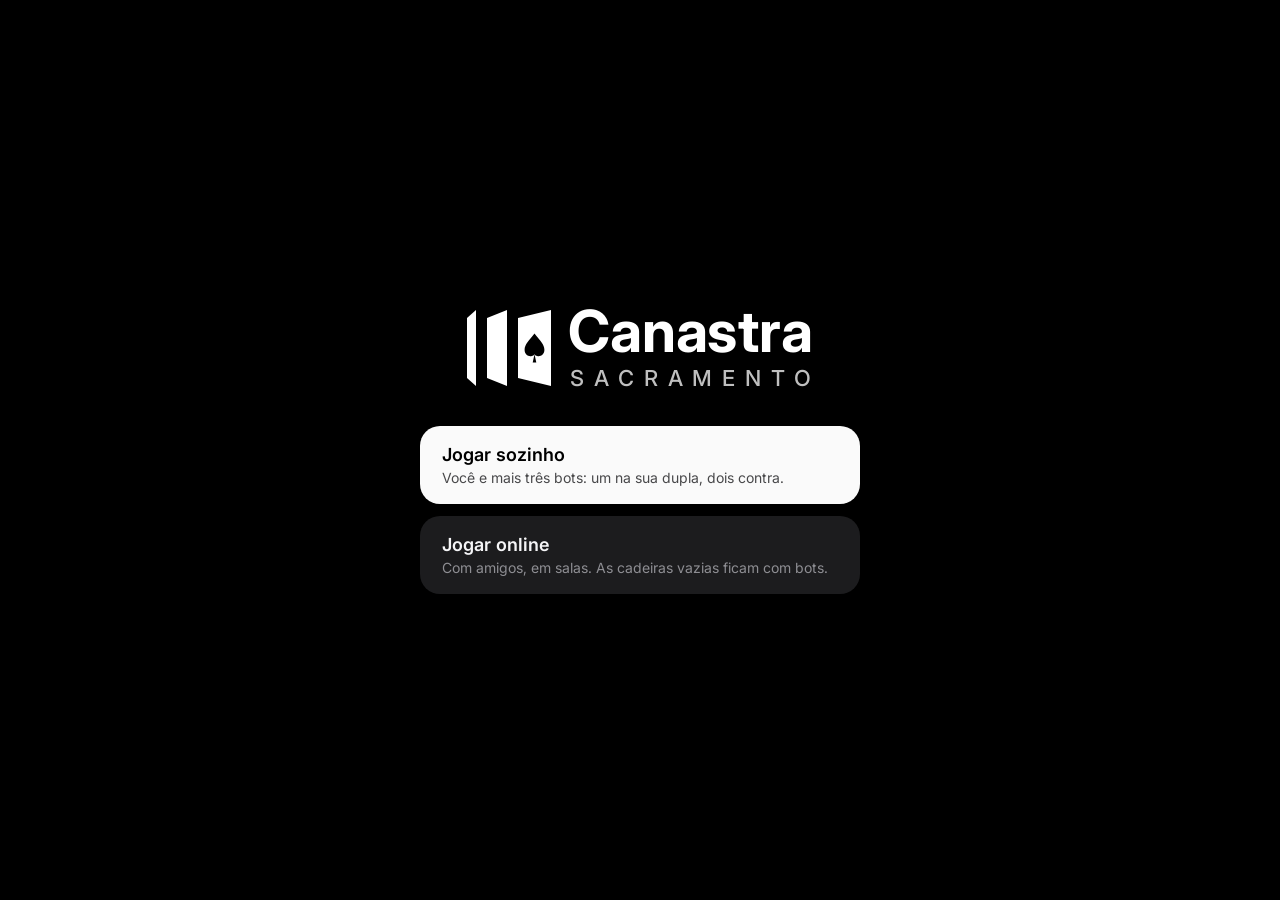
<file: index.html>
<!DOCTYPE html>
<html lang="pt-BR">
<head>
  <meta charset="UTF-8">
  <meta name="viewport" content="width=device-width, initial-scale=1">
  <title>Canastra Sacramento</title>
  <!-- Fonte Inter (parecida com a do iPhone). Sem internet, o navegador usa a fonte do sistema. -->
  <link rel="preconnect" href="https://fonts.googleapis.com">
  <link rel="preconnect" href="https://fonts.gstatic.com" crossorigin>
  <link href="https://fonts.googleapis.com/css2?family=Inter:wght@400;500;600;700&display=swap" rel="stylesheet">
  <link rel="stylesheet" href="css/style.css">
</head>
<body>
  <header class="topbar">
    <!-- Logo (o mesmo desenho do arquivo logo.svg, recortado sem a margem preta) -->
    <div class="brand">
      <svg class="brand-logo" xmlns="http://www.w3.org/2000/svg" viewBox="38 58 350 84" role="img" aria-label="Canastra Sacramento">
        <g fill="#fff">
          <path d="M40 70 L49 62 L49 138 L40 130 Z"/>
          <path d="M60 70 L80 62 L80 138 L60 130 Z"/>
          <path d="M91 70 L124 62 L124 138 L91 130 Z"/>
        </g>
        <path fill="#000" transform="translate(107.5 100) scale(0.9) translate(-133 -90)" d="M133 74 C127 82 122 86 122 92 C122 97 126 100 130 99 C131.5 98.7 132.4 98 133 97 L131 106 L135 106 L133 97 C133.6 98 134.5 98.7 136 99 C140 100 144 97 144 92 C144 86 139 82 133 74 Z"/>
        <text x="141" y="104" fill="#fff" font-family="Inter, 'Segoe UI', Arial, sans-serif" font-size="58" font-weight="700" textLength="245" lengthAdjust="spacing">Canastra</text>
        <text x="143" y="138" fill="#fff" font-family="Inter, 'Segoe UI', Arial, sans-serif" font-size="22" font-weight="500" textLength="241" lengthAdjust="spacing" opacity="0.75">SACRAMENTO</text>
      </svg>
    </div>
    <div class="scoreboard" id="scoreboard"></div>
    <div class="topbar-actions">
      <button id="btn-home" class="btn-small btn-gear" title="Voltar ao início (jogar sozinho ou online)" aria-label="Início">
        <svg xmlns="http://www.w3.org/2000/svg" width="18" height="18" viewBox="0 0 24 24" fill="none" stroke="currentColor" stroke-width="2" stroke-linecap="round" stroke-linejoin="round"><path d="M15 21v-8a1 1 0 0 0-1-1h-4a1 1 0 0 0-1 1v8"/><path d="M3 10a2 2 0 0 1 .709-1.528l7-6a2 2 0 0 1 2.582 0l7 6A2 2 0 0 1 21 10v9a2 2 0 0 1-2 2H5a2 2 0 0 1-2-2z"/></svg>
      </button>
      <button id="btn-settings" class="btn-small btn-gear" title="Configurações: ritmo do jogo e inteligência dos bots" aria-label="Configurações">
        <svg xmlns="http://www.w3.org/2000/svg" width="18" height="18" viewBox="0 0 24 24" fill="none" stroke="currentColor" stroke-width="2" stroke-linecap="round" stroke-linejoin="round"><path d="M12.22 2h-.44a2 2 0 0 0-2 2v.18a2 2 0 0 1-1 1.73l-.43.25a2 2 0 0 1-2 0l-.15-.08a2 2 0 0 0-2.73.73l-.22.38a2 2 0 0 0 .73 2.73l.15.1a2 2 0 0 1 1 1.72v.51a2 2 0 0 1-1 1.74l-.15.09a2 2 0 0 0-.73 2.73l.22.38a2 2 0 0 0 2.73.73l.15-.08a2 2 0 0 1 2 0l.43.25a2 2 0 0 1 1 1.73V20a2 2 0 0 0 2 2h.44a2 2 0 0 0 2-2v-.18a2 2 0 0 1 1-1.73l.43-.25a2 2 0 0 1 2 0l.15.08a2 2 0 0 0 2.73-.73l.22-.39a2 2 0 0 0-.73-2.73l-.15-.08a2 2 0 0 1-1-1.74v-.5a2 2 0 0 1 1-1.74l.15-.09a2 2 0 0 0 .73-2.73l-.22-.38a2 2 0 0 0-2.73-.73l-.15.08a2 2 0 0 1-2 0l-.43-.25a2 2 0 0 1-1-1.73V4a2 2 0 0 0-2-2z"/><circle cx="12" cy="12" r="3"/></svg>
      </button>
      <button id="btn-rules" class="btn-small">Regras</button>
      <button id="btn-new" class="btn-small">Nova partida</button>
    </div>
  </header>

  <main class="table">
    <!-- Jogadores na ordem em que jogam -->
    <section class="players">
      <div class="player" id="seat-0"></div>
      <div class="player" id="seat-1"></div>
      <div class="player" id="seat-2"></div>
      <div class="player" id="seat-3"></div>
    </section>

    <section class="board">
      <div class="panel team-area" id="team-1"></div>
      <div class="piles" id="piles"></div>
      <div class="panel team-area" id="team-0"></div>
    </section>

    <aside class="side">
      <div class="panel log" id="log-panel">
        <div class="log-header">
          <h3>Histórico</h3>
          <button id="btn-log-download" class="btn-icon" title="Baixar o histórico da partida (para conferir as jogadas)" aria-label="Baixar o histórico">⤓</button>
          <button id="btn-log-toggle" class="btn-icon" title="Ocultar histórico">▲</button>
        </div>
        <ol id="log"></ol>
      </div>
      <div id="narration"></div>
    </aside>
  </main>

  <footer class="player-zone">
    <div class="player-main">
      <div class="status-row">
        <div class="status" id="status"></div>
        <div class="message" id="message"></div>
      </div>
      <div class="staging" id="staging"></div>
      <div class="hand" id="hand"></div>
    </div>
    <div class="actions" id="actions"></div>
  </footer>

  <div class="toast" id="toast" role="status" aria-live="polite"></div>

  <div class="modal hidden" id="modal">
    <div class="modal-box" id="modal-box"></div>
  </div>

  <!-- Tela inicial e telas do modo online (por cima da mesa) -->
  <div class="telas hidden" id="telas"></div>

  <!-- A ordem importa: cada arquivo usa o que foi definido nos anteriores. -->
  <script src="js/cards.js"></script>
  <script src="js/rules.js"></script>
  <script src="js/game.js"></script>
  <script src="js/ai.js"></script>
  <script src="js/mestre.js"></script>
  <script src="js/historico.js"></script>
  <script src="js/firebase-config.js"></script>
  <script src="js/rede.js"></script>
  <script src="js/mesa.js"></script>
  <script src="js/espelho.js"></script>
  <script src="js/online.js"></script>
  <script src="js/ui.js"></script>
</body>
</html>
</file>
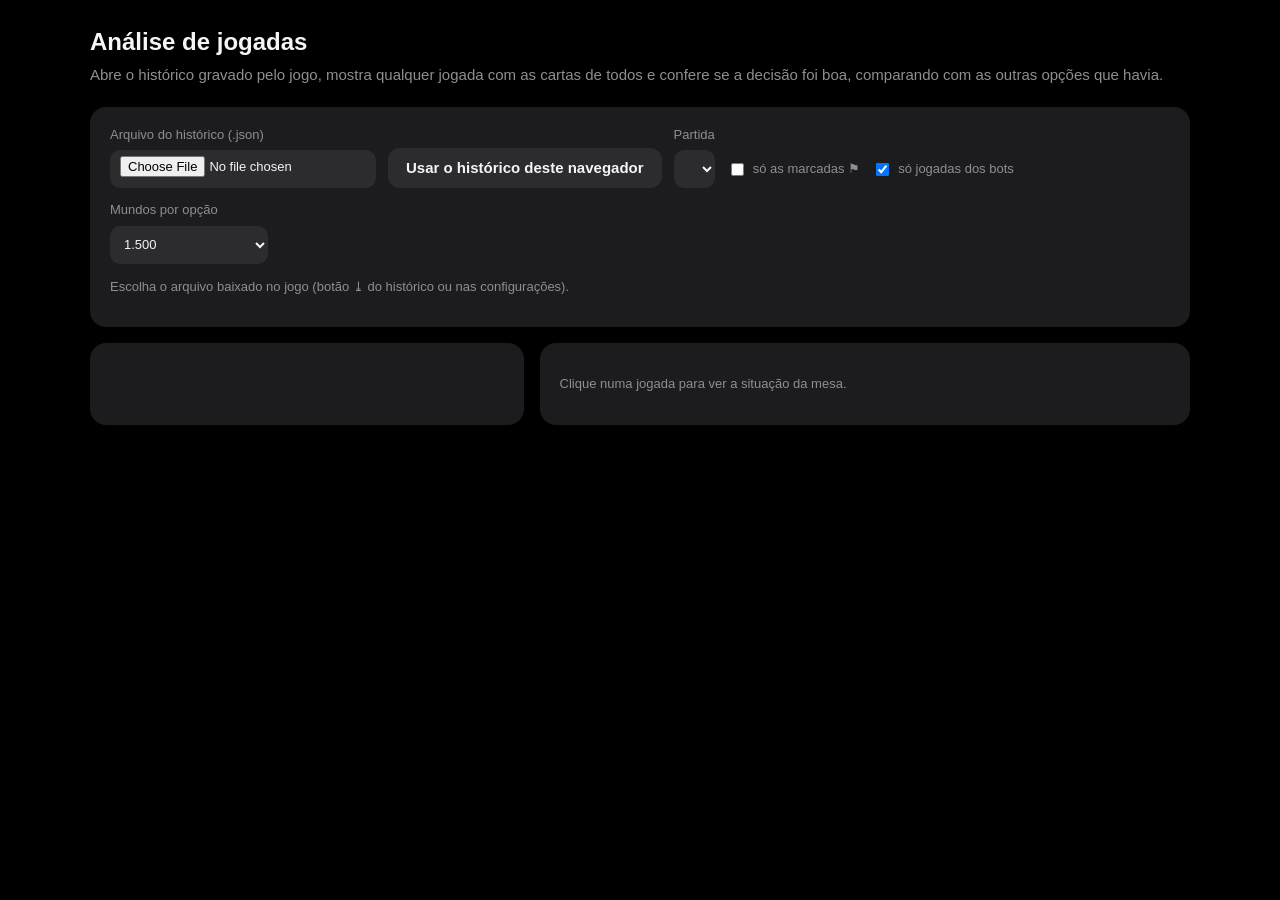
<file: analise.html>
<!DOCTYPE html>
<html lang="pt-BR">
<head>
  <meta charset="UTF-8">
  <meta name="viewport" content="width=device-width, initial-scale=1">
  <title>Análise de jogadas · Canastra Sacramento</title>
  <style>
    :root { --bg: #000; --surface: #1c1c1e; --surface-2: #2c2c2e; --text: #f5f5f7; --muted: #8e8e93; --green: #30d158; --red: #ff453a; --yellow: #ffd60a; --orange: #ff9f0a; }
    * { box-sizing: border-box; }
    body { margin: 0; background: var(--bg); color: var(--text); font: 15px/1.5 Inter, "Segoe UI", Arial, sans-serif; padding: 24px 16px; }
    main { max-width: 1100px; margin: 0 auto; }
    h1 { font-size: 24px; margin: 0 0 4px; }
    p.sub { color: var(--muted); margin: 0 0 20px; }
    .panel { background: var(--surface); border-radius: 16px; padding: 18px 20px; margin-bottom: 16px; }
    .row { display: flex; flex-wrap: wrap; gap: 12px; align-items: end; }
    label { display: flex; flex-direction: column; gap: 6px; font-size: 13px; color: var(--muted); }
    label.check { flex-direction: row; align-items: center; height: 38px; }
    select, input[type=file] { font: inherit; color: var(--text); background: var(--surface-2); border: 0; border-radius: 10px; height: 38px; padding: 0 10px; }
    input[type=file] { padding: 6px 10px; max-width: 100%; }
    button { font: inherit; font-weight: 600; border: 0; border-radius: 12px; height: 40px; padding: 0 18px; cursor: pointer; background: var(--text); color: #000; }
    button.light { background: var(--surface-2); color: var(--text); }
    button:disabled { opacity: 0.4; cursor: default; }
    .cols { display: grid; grid-template-columns: minmax(0, 2fr) minmax(0, 3fr); gap: 16px; }
    @media (max-width: 800px) { .cols { grid-template-columns: minmax(0, 1fr); } }
    #list { max-height: 70vh; overflow: auto; font-size: 13px; }
    .turn { padding: 7px 8px; border-bottom: 1px solid #2c2c2e; cursor: pointer; border-radius: 8px; color: #d1d1d6; }
    .turn:hover { background: var(--surface-2); }
    .turn.sel { background: var(--surface-2); color: var(--text); }
    .turn b { color: var(--muted); font-weight: 600; margin-right: 4px; }
    .turn .flag { color: var(--red); }
    .turn.round-end { color: var(--yellow); cursor: default; font-weight: 600; }
    pre { white-space: pre-wrap; word-break: break-word; font: 13px/1.55 ui-monospace, Consolas, monospace; margin: 0; color: #e5e5ea; }
    .bar { height: 8px; background: var(--surface-2); border-radius: 99px; overflow: hidden; margin: 12px 0; }
    .bar > div { height: 100%; width: 0; background: var(--green); transition: width 0.2s; }
    .note { color: var(--muted); font-size: 13px; }
    .verdict { font-weight: 600; margin: 6px 0 0; }
    .verdict.boa { color: var(--green); } .verdict.empate { color: var(--yellow); }
    .verdict.pior { color: var(--orange); } .verdict.ruim { color: var(--red); }
    pre#result { display: none; }
  </style>
</head>
<body>
<main>
  <h1>Análise de jogadas</h1>
  <p class="sub">Abre o histórico gravado pelo jogo, mostra qualquer jogada com as cartas de todos e confere se a
    decisão foi boa, comparando com as outras opções que havia.</p>

  <div class="panel">
    <div class="row">
      <label>Arquivo do histórico (.json) <input type="file" id="file" accept=".json,application/json"></label>
      <button class="light" id="local">Usar o histórico deste navegador</button>
      <label>Partida <select id="match"></select></label>
      <label class="check"><input type="checkbox" id="only-marked"> só as marcadas ⚑</label>
      <label class="check"><input type="checkbox" id="only-bots" checked> só jogadas dos bots</label>
      <label>Mundos por opção
        <select id="worlds"><option value="500">500 (rápido)</option><option value="1500" selected>1.500</option><option value="4000">4.000 (mais preciso)</option></select>
      </label>
    </div>
    <p class="note" id="status">Escolha o arquivo baixado no jogo (botão ⤓ do histórico ou nas configurações).</p>
  </div>

  <div class="cols">
    <div class="panel"><div id="list"></div></div>
    <div class="panel" id="detail">
      <p class="note">Clique numa jogada para ver a situação da mesa.</p>
    </div>
  </div>
  <pre id="result"></pre>
</main>

<script src="js/cards.js"></script>
<script src="js/rules.js"></script>
<script src="js/game.js"></script>
<script src="js/ai.js"></script>
<script src="js/mestre.js"></script>
<script src="js/historico.js"></script>
<script src="js/analise.js"></script>
<script>
  // Modo automático: ?dados=arquivo.js define DADOS_HISTORICO (carregado aqui, antes da análise).
  (function () {
    const d = new URLSearchParams(location.search).get('dados');
    if (d) document.write('<script src="' + d.replace(/["<>]/g, '') + '"><\/script>');
  })();
</script>
<script>
  const $ = (id) => document.getElementById(id);
  const esc = (s) => s.replace(/[&<>]/g, (c) => ({ '&': '&amp;', '<': '&lt;', '>': '&gt;' }[c]));
  let dados = null;
  let sel = null;
  let running = 0;

  function load(d, origem) {
    if (!d || !Array.isArray(d.partidas) || !d.partidas.length) {
      $('status').textContent = 'Não encontrei nenhuma partida gravada.';
      return;
    }
    dados = d;
    $('match').innerHTML = d.partidas.map((p, i) => `<option value="${i}">${i === 0 ? 'Mais recente' : 'Anterior'} · ` +
      `${new Date(p.inicio).toLocaleString('pt-BR')} · ${p.jogadas.length} jogadas</option>`).join('');
    $('status').textContent = `Histórico carregado (${origem}).`;
    showList();
  }

  const partida = () => dados.partidas[+$('match').value || 0];

  function showList() {
    if (!dados) return;
    const p = partida();
    const rows = [];
    for (const j of p.jogadas) {
      if ($('only-marked').checked && !j.marcada) continue;
      if ($('only-bots').checked && j.nivel === 'humano') continue;
      rows.push(`<div class="turn${sel === j.n ? ' sel' : ''}" data-n="${j.n}"><b>#${j.n}</b>${j.marcada ? '<span class="flag">⚑ </span>' : ''}` +
        `${esc(j.nome)}: ${esc(j.registro.join(' '))}</div>`);
      const fim = p.rodadas.find((r) => r.depoisDaJogada === j.n);
      if (fim) rows.push(`<div class="turn round-end">Fim da rodada ${fim.rodada}: Nós ${fim.pontos[0]} × Eles ${fim.pontos[1]} ` +
        `(placar ${fim.placar[0]} × ${fim.placar[1]})</div>`);
    }
    $('list').innerHTML = rows.join('') || '<p class="note">Nenhuma jogada com esse filtro.</p>';
    $('list').querySelectorAll('.turn[data-n]').forEach((el) => (el.onclick = () => showTurn(+el.dataset.n)));
  }

  function showTurn(n) {
    running++; // cancela uma conferência em andamento
    sel = n;
    const p = partida();
    const j = p.jogadas.find((x) => x.n === n);
    showList();
    $('detail').innerHTML = `<pre>${esc(Analise.situacao(p, j))}</pre>
      <div class="row" style="margin-top:14px"><button id="check">Conferir esta jogada</button></div>
      <div id="check-out"></div>`;
    $('check').onclick = () => check(p, j);
  }

  // Confere em pedaços, para a página não congelar.
  async function check(p, j) {
    const token = ++running;
    const mundos = +$('worlds').value;
    const out = $('check-out');
    $('check').disabled = true;
    let decs;
    try {
      decs = Analise.decisoes(p, j);
    } catch (e) {
      out.innerHTML = `<p class="note">Não deu para conferir: ${esc(e.message)}</p>`;
      return;
    }
    out.innerHTML = `<div class="bar"><div id="prog"></div></div><p class="note">${Analise.NOTA}</p>`;
    const parts = [];
    if (Analise.aviso(j)) parts.push(`<p class="verdict">${esc(Analise.aviso(j))}</p>`);
    for (let d = 0; d < decs.length; d++) {
      const dec = decs[d];
      if (dec.nota) {
        parts.push(`<pre>${esc(dec.tipo + ': ' + dec.nota)}</pre>`);
        continue;
      }
      const it = Analise.avaliar(dec, mundos);
      let step = it.next();
      while (!step.done) {
        if ($('prog')) $('prog').style.width = `${(100 * (d + step.value / mundos)) / decs.length}%`;
        await new Promise((r) => setTimeout(r, 0));
        if (token !== running) return;
        step = it.next();
      }
      const r = step.value;
      parts.push(`<pre>${esc(Analise.textoResultado(r).split('\n').slice(0, -1).join('\n'))}</pre>` +
        `<p class="verdict ${r.veredito.tipo}">${esc(r.veredito.texto)}</p>`);
      out.innerHTML = `<div class="bar"><div id="prog"></div></div>${parts.join('<br>')}<p class="note">${Analise.NOTA}</p>`;
    }
    out.innerHTML = `${parts.join('<br>')}<p class="note" style="margin-top:14px">${Analise.NOTA}</p>`;
    if ($('check')) $('check').disabled = false;
  }

  $('file').onchange = (e) => {
    const f = e.target.files[0];
    if (!f) return;
    const reader = new FileReader();
    reader.onload = () => {
      try {
        load(JSON.parse(reader.result), f.name);
      } catch (err) {
        $('status').textContent = 'Esse arquivo não é um histórico válido.';
      }
    };
    reader.readAsText(f);
  };
  $('local').onclick = () => load({ partidas: Historico.ler() }, 'deste navegador');
  $('match').onchange = () => { sel = null; showList(); };
  $('only-marked').onchange = showList;
  $('only-bots').onchange = showList;

  // Modo automático (para conferir pelo terminal):
  // analise.html?auto=1&dados=dados.js&partida=0&modo=lista|texto|conferir&jogadas=37,40-45|marcadas&mundos=1500
  const q = new URLSearchParams(location.search);
  if (q.get('auto')) {
    try {
      const d = window.DADOS_HISTORICO;
      const p = d.partidas[+q.get('partida') || 0];
      const modo = q.get('modo') || 'lista';
      const mundos = +q.get('mundos') || 1500;
      const filtro = q.get('jogadas') || '';
      let js = p.jogadas;
      if (filtro === 'marcadas') js = js.filter((j) => j.marcada);
      else if (filtro) {
        const nums = new Set();
        for (const part of filtro.split(',')) {
          const [a, b] = part.split('-').map(Number);
          for (let n = a; n <= (b || a); n++) nums.add(n);
        }
        js = js.filter((j) => nums.has(j.n));
      }
      const out = [`Partida de ${p.inicio} · ${p.jogadas.length} jogadas · jogadores: ${p.nomes.join(', ')}` +
        ` · marcadas: ${p.jogadas.filter((j) => j.marcada).map((j) => j.n).join(', ') || 'nenhuma'}`];
      if (modo === 'lista') {
        for (const j of js) {
          out.push(Analise.resumo(j));
          const fim = p.rodadas.find((r) => r.depoisDaJogada === j.n);
          if (fim) out.push(`--- Fim da rodada ${fim.rodada}: Nós ${fim.pontos[0]} × Eles ${fim.pontos[1]} (placar ${fim.placar[0]} × ${fim.placar[1]})`);
        }
      } else {
        for (const j of js) {
          out.push('='.repeat(80), Analise.situacao(p, j));
          if (modo === 'conferir') out.push('', Analise.conferirTexto(p, j, mundos));
        }
      }
      $('result').textContent = out.join('\n');
    } catch (e) {
      $('result').textContent = 'ERRO: ' + e.stack;
    }
    document.title = 'DONE';
  }
</script>
</body>
</html>
</file>
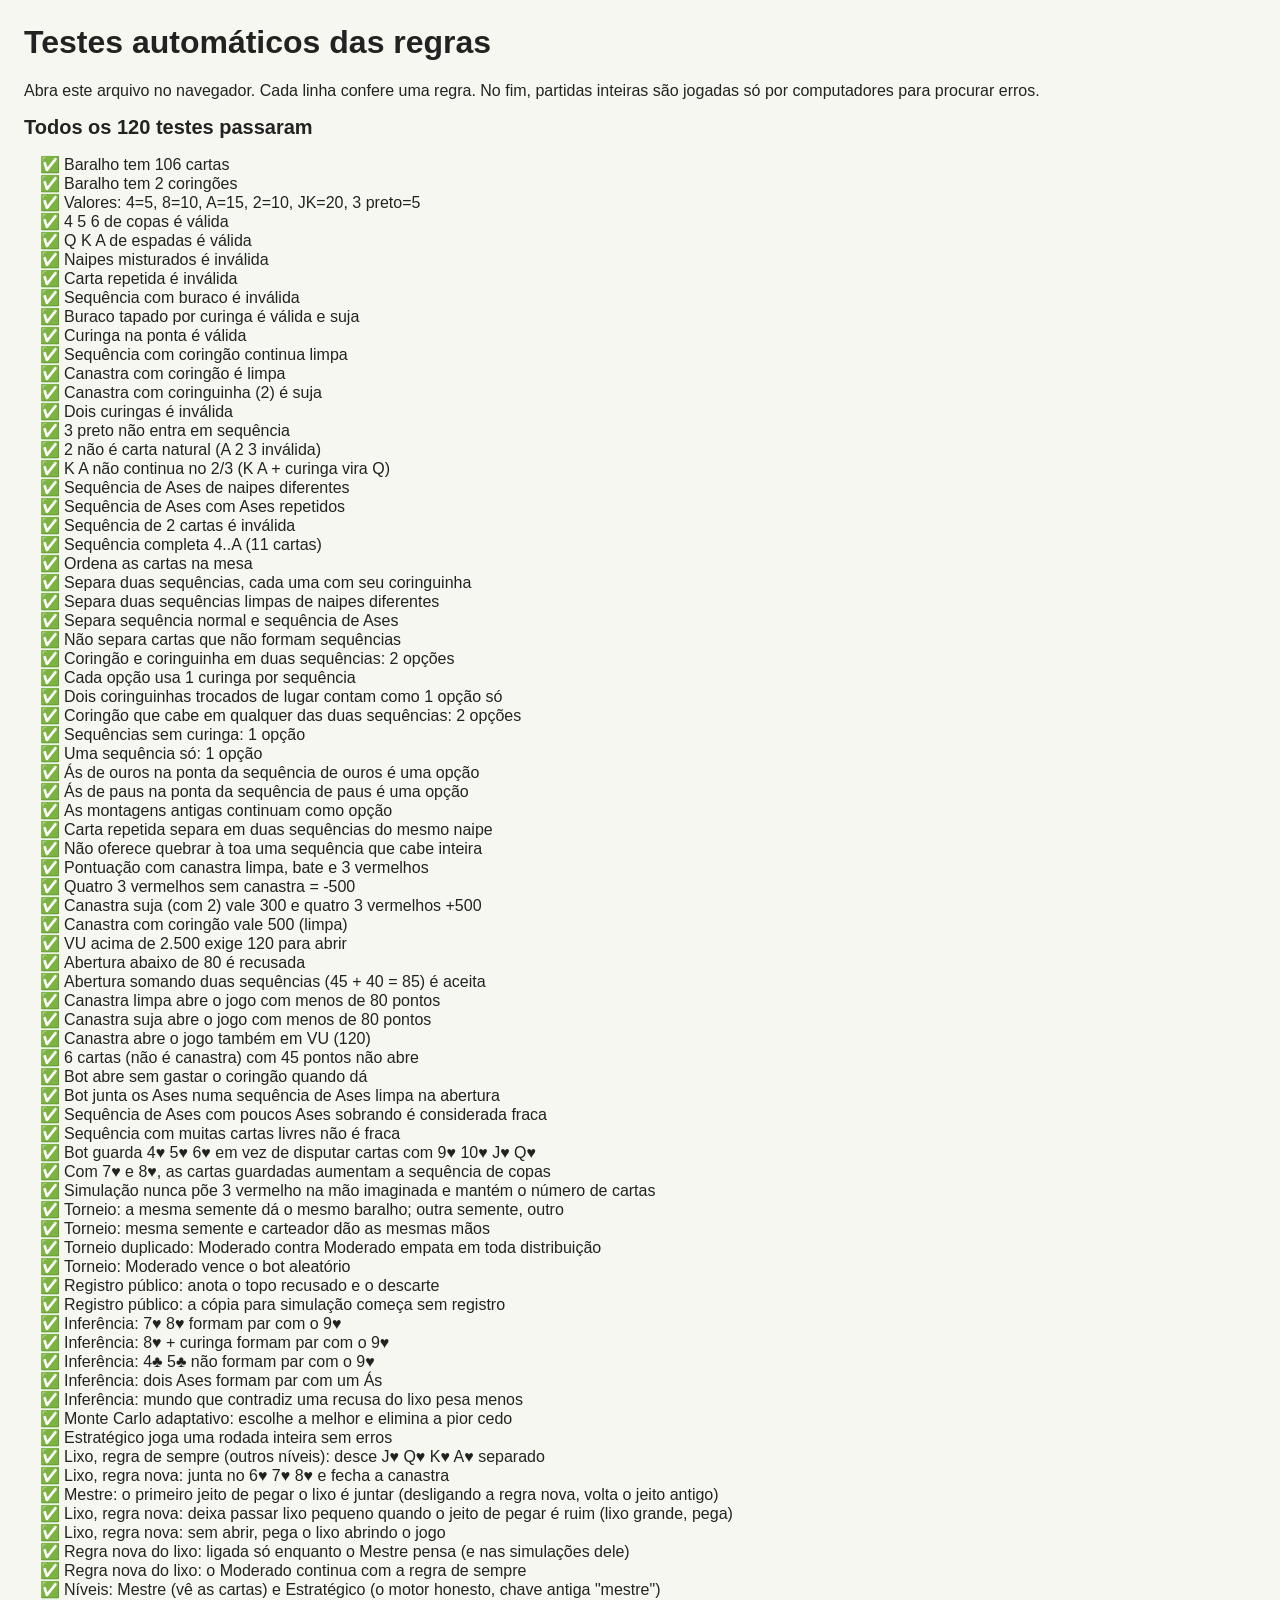
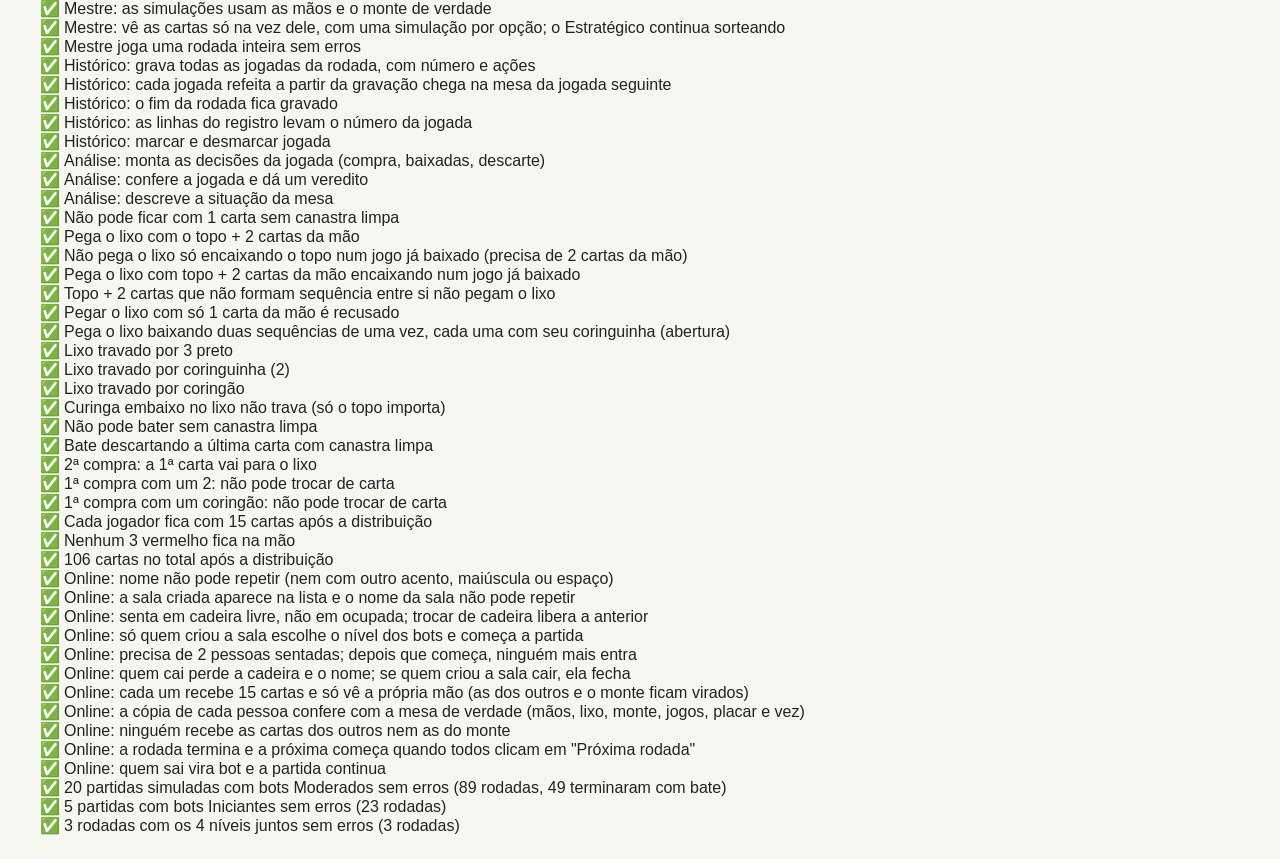
<file: tests.html>
<!DOCTYPE html>
<html lang="pt-BR">
<head>
  <meta charset="UTF-8">
  <title>Testes da Canastra Sacramento</title>
  <style>
    body { font-family: "Segoe UI", sans-serif; margin: 24px; background: #f7f7f2; color: #222; }
    li.pass::marker { content: "✅ "; }
    li.fail::marker { content: "❌ "; }
    li.fail { color: #b00020; font-weight: 600; }
    #summary { font-size: 20px; font-weight: 700; }
  </style>
</head>
<body>
  <h1>Testes automáticos das regras</h1>
  <p>Abra este arquivo no navegador. Cada linha confere uma regra. No fim, partidas inteiras são jogadas só por computadores para procurar erros.</p>
  <div id="summary">Rodando…</div>
  <ul id="results"></ul>

  <script src="js/cards.js"></script>
  <script src="js/rules.js"></script>
  <script src="js/game.js"></script>
  <script src="js/ai.js"></script>
  <script src="js/mestre.js"></script>
  <script src="js/arena.js"></script>
  <script src="js/historico.js"></script>
  <script src="js/analise.js"></script>
  <script src="js/rede.js"></script>
  <script src="js/mesa.js"></script>
  <script src="js/espelho.js"></script>
  <script>
    const results = [];
    function check(name, condition, detail = '') {
      results.push({ name, ok: !!condition, detail });
    }
    // Cria cartas rapidamente: C('7H') = 7 de copas, C('JK') = coringão, C('10S'), C('AD')...
    let nextId = 1000;
    function C(code) {
      if (code === 'JK') return { id: nextId++, rank: JOKER_RANK, suit: 'X' };
      const suit = code.slice(-1);
      const r = code.slice(0, -1);
      const rank = { J: 11, Q: 12, K: 13, A: 14 }[r] || Number(r);
      return { id: nextId++, rank, suit };
    }
    const cards = (s) => s.split(' ').map(C);
    const meld = (s) => Rules.analyzeMeld(cards(s));

    // --- Baralho ---
    const deck = createDeck();
    check('Baralho tem 106 cartas', deck.length === 106);
    check('Baralho tem 2 coringões', deck.filter(isJoker).length === 2);
    check('Valores: 4=5, 8=10, A=15, 2=10, JK=20, 3 preto=5',
      cardValue(C('4S')) === 5 && cardValue(C('8H')) === 10 && cardValue(C('AH')) === 15 &&
      cardValue(C('2C')) === 10 && cardValue(C('JK')) === 20 && cardValue(C('3S')) === 5);

    // --- Sequências ---
    check('4 5 6 de copas é válida', meld('4H 5H 6H').ok);
    check('Q K A de espadas é válida', meld('QS KS AS').ok);
    check('Naipes misturados é inválida', !meld('4H 5S 6H').ok);
    check('Carta repetida é inválida', !meld('4H 5H 5H 6H').ok);
    check('Sequência com buraco é inválida', !meld('4H 5H 7H').ok);
    check('Buraco tapado por curinga é válida e suja', meld('4H 2C 6H').ok && meld('4H 2C 6H').dirty);
    check('Curinga na ponta é válida', meld('9D 10D JK').ok);
    check('Sequência com coringão continua limpa', meld('9D 10D JK').ok && !meld('9D 10D JK').dirty);
    check('Canastra com coringão é limpa', Rules.isCleanCanastra(cards('4H 5H 6H 7H JK 9H 10H')));
    check('Canastra com coringuinha (2) é suja', !Rules.isCleanCanastra(cards('4H 5H 6H 7H 2S 9H 10H')));
    check('Dois curingas é inválida', !meld('4H 5H JK 2S').ok);
    check('3 preto não entra em sequência', !meld('3S 4S 5S').ok);
    check('2 não é carta natural (A 2 3 inválida)', !meld('AH 2H 3H').ok);
    check('K A não continua no 2/3 (K A + curinga vira Q)', meld('KH AH JK').ok &&
      meld('KH AH JK').ordered[0].rank === JOKER_RANK);
    check('Sequência de Ases de naipes diferentes', meld('AH AS AC').ok);
    check('Sequência de Ases com Ases repetidos', meld('AH AH AS').ok);
    check('Sequência de 2 cartas é inválida', !meld('4H 5H').ok);
    check('Sequência completa 4..A (11 cartas)', meld('4C 5C 6C 7C 8C 9C 10C JC QC KC AC').ok);
    check('Ordena as cartas na mesa', meld('6H 4H 5H').ordered.map((c) => c.rank).join() === '4,5,6');

    // --- Separar a seleção em várias sequências ---
    const split = (s) => Rules.splitIntoMelds(cards(s));
    const show = (groups) => groups ? groups.map((gr) => gr.map(cardName).join(' ')).sort().join(' | ') : 'null';
    check('Separa duas sequências, cada uma com seu coringuinha',
      show(split('10S 8S 2S 8C 9C JC QC 2D')).split(' | ').length === 2 &&
      split('10S 8S 2S 8C 9C JC QC 2D').every((gr) => gr.filter(isWild).length === 1),
      show(split('10S 8S 2S 8C 9C JC QC 2D')));
    check('Separa duas sequências limpas de naipes diferentes',
      show(split('4H 5H 6H 8C 9C 10C')) === '4♥ 5♥ 6♥ | 8♣ 9♣ 10♣', show(split('4H 5H 6H 8C 9C 10C')));
    check('Separa sequência normal e sequência de Ases',
      split('AH AS AC 5D 6D 7D') !== null, show(split('AH AS AC 5D 6D 7D')));
    check('Não separa cartas que não formam sequências', split('4H 6C 9S') === null);

    // --- Várias formas de montar (o jogo pergunta qual o jogador quer) ---
    const opts = (s) => Rules.meldOptions(cards(s));
    check('Coringão e coringuinha em duas sequências: 2 opções', opts('KH AH QD KD JK 2H').length === 2,
      opts('KH AH QD KD JK 2H').map(show).join(' || '));
    check('Cada opção usa 1 curinga por sequência',
      opts('KH AH QD KD JK 2H').every((o) => o.every((m) => m.filter(isWild).length === 1)));
    check('Dois coringuinhas trocados de lugar contam como 1 opção só', opts('10S 8S 2S 8C 9C JC QC 2D').length === 1);
    check('Coringão que cabe em qualquer das duas sequências: 2 opções', opts('4H 5H 6H 8C 9C 10C JK').length === 2);
    check('Sequências sem curinga: 1 opção', opts('4H 5H 6H 8C 9C 10C').length === 1);
    check('Uma sequência só: 1 opção', opts('7S 8S JK').length === 1);
    // Cada Ás pode ficar na ponta da sequência do naipe ou na sequência de Ases.
    {
      const o = opts('10D JD QD KD AD AC AC JC KC 2S 2S');
      const has = (want) => o.some((melds) => show(melds) === want);
      check('Ás de ouros na ponta da sequência de ouros é uma opção',
        has('10♦ J♦ Q♦ K♦ A♦ | A♣ A♣ 2♠ | J♣ 2♠ K♣'), o.map(show).join(' || '));
      check('Ás de paus na ponta da sequência de paus é uma opção',
        has('10♦ J♦ Q♦ K♦ | A♦ A♣ 2♠ | J♣ 2♠ K♣ A♣') || has('10♦ J♦ Q♦ K♦ | A♣ A♦ 2♠ | J♣ 2♠ K♣ A♣'),
        o.map(show).join(' || '));
      check('As montagens antigas continuam como opção', o.length >= 4, `${o.length} opções`);
    }
    check('Carta repetida separa em duas sequências do mesmo naipe', opts('5H 6H 7H 7H 8H 9H').length === 1 &&
      show(opts('5H 6H 7H 7H 8H 9H')[0]) === '5♥ 6♥ 7♥ | 7♥ 8♥ 9♥', show(opts('5H 6H 7H 7H 8H 9H')[0]));
    check('Não oferece quebrar à toa uma sequência que cabe inteira', opts('4H 5H 6H 7H 8H 9H AC AD AS').length === 1,
      opts('4H 5H 6H 7H 8H 9H AC AD AS').map(show).join(' || '));

    // --- Pontuação ---
    const t1 = { melds: [{ cards: cards('4H 5H 6H 7H 8H 9H 10H') }], redThrees: cards('3H 3D') };
    const s1 = Rules.scoreTeam(t1, cards('KS'), true);
    // cartas: 5*4 + 10*3 = 50; limpa 500; bate 100; 3 vermelhos 200; mão -10
    check('Pontuação com canastra limpa, bate e 3 vermelhos', s1.total === 50 + 500 + 100 + 200 - 10, JSON.stringify(s1));
    const t2 = { melds: [{ cards: cards('4H 5H 6H') }], redThrees: cards('3H 3D 3H 3D') };
    const s2 = Rules.scoreTeam(t2, [], false);
    check('Quatro 3 vermelhos sem canastra = -500', s2.redThrees === -500, JSON.stringify(s2));
    const t3 = { melds: [{ cards: cards('4H 5H 6H 7H 8H 9H 2C') }], redThrees: cards('3H 3D 3H 3D') };
    check('Canastra suja (com 2) vale 300 e quatro 3 vermelhos +500', (() => {
      const s = Rules.scoreTeam(t3, [], false);
      return s.canastras === 300 && s.redThrees === 500;
    })());
    const t4 = { melds: [{ cards: cards('4H 5H 6H 7H 8H 9H JK') }], redThrees: [] };
    check('Canastra com coringão vale 500 (limpa)', Rules.scoreTeam(t4, [], false).canastras === 500);
    check('VU acima de 2.500 exige 120 para abrir', Rules.openingMinimum(2501) === 120 && Rules.openingMinimum(2500) === 80);

    // --- Jogadas na mesa (cenários montados à mão) ---
    function setup(handCodes, opts = {}) {
      const g = new Game({ allBots: true });
      g.newMatch();
      g.current = 0;
      g.phase = opts.phase || 'play';
      g.isFirstTurn = false;
      g.turn = g.freshTurn();
      g.players[0].hand = cards(handCodes);
      if (opts.discard) g.discardPile = cards(opts.discard);
      return g;
    }
    const ids = (g, ...idx) => idx.map((i) => g.players[0].hand[i].id);

    let g = setup('4H 5H 6H KS KD');
    check('Abertura abaixo de 80 é recusada', !g.applyMelds(0, { newMelds: [ids(g, 0, 1, 2)] }).ok);

    g = setup('JH QH KH AH 10S JS QS KS 9D 9C');
    check('Abertura somando duas sequências (45 + 40 = 85) é aceita',
      g.applyMelds(0, { newMelds: [ids(g, 0, 1, 2, 3), ids(g, 4, 5, 6, 7)] }).ok && g.teams[0].opened);

    // Canastra abre o jogo mesmo somando menos que o mínimo (4♦ a 10♦ = 50 pontos).
    g = setup('4D 5D 6D 7D 8D 9D 10D KS KC');
    check('Canastra limpa abre o jogo com menos de 80 pontos',
      g.applyMelds(0, { newMelds: [ids(g, 0, 1, 2, 3, 4, 5, 6)] }).ok && g.teams[0].opened);
    g = setup('4D 5D 6D 2C 8D 9D 10D KS KC');
    check('Canastra suja abre o jogo com menos de 80 pontos',
      g.applyMelds(0, { newMelds: [ids(g, 0, 1, 2, 3, 4, 5, 6)] }).ok && g.teams[0].opened);
    g = setup('4D 5D 6D 7D 8D 9D 10D KS KC');
    g.teams[0].minOpen = 120; g.teams[0].vu = true;
    check('Canastra abre o jogo também em VU (120)',
      g.applyMelds(0, { newMelds: [ids(g, 0, 1, 2, 3, 4, 5, 6)] }).ok);
    g = setup('4D 5D 6D 7D 8D 9D KS KC');
    check('6 cartas (não é canastra) com 45 pontos não abre',
      !g.applyMelds(0, { newMelds: [ids(g, 0, 1, 2, 3, 4, 5)] }).ok);

    // --- Bots: abertura e chance de canastra ---
    {
      // A mão da Kátia: com Q♣ K♣ A♣ dos adversários na mesa.
      const k = setup('JD QD KD AD AD AC QS KS 2S JK 5H 8C');
      k.teams[1].melds = [{ cards: cards('QC KC AC') }];
      k.teams[1].opened = true;
      const opened = AI.tryOpen(k, 0, 'moderado');
      const shown = k.teams[0].melds.map((m) => m.cards.map(cardName).join(' ')).join(' | ');
      check('Bot abre sem gastar o coringão quando dá', opened && k.players[0].hand.some(isJoker), shown);
      check('Bot junta os Ases numa sequência de Ases limpa na abertura',
        k.teams[0].melds.some((m) => m.cards.length >= 3 && m.cards.every((c) => c.rank === 14)), shown);
      // Sequência de Ases com 2 Ases já presos em outros jogos tem pouca chance de canastra.
      const weak = cards('AC AD JK');
      const counts = AI.tableCounts(k, [weak, cards('JD QD KD AD'), cards('QC KC AC')]);
      check('Sequência de Ases com poucos Ases sobrando é considerada fraca', AI.isWeak(weak, counts));
      check('Sequência com muitas cartas livres não é fraca', !AI.isWeak(cards('4H 5H 6H'), AI.tableCounts(k, [cards('4H 5H 6H')])));
    }
    {
      // A Kátia baixou 4♥ 5♥ 6♥ com 9♥ 10♥ J♥ Q♥ da dupla na mesa: as duas disputam 7♥ e 8♥.
      const h = setup('4H 5H 6H KS 2C 7D 9C QC 5D JS');
      h.teams[0].melds = [{ cards: cards('9H 10H JH QH') }];
      h.teams[0].opened = true;
      AI.meldAll(h, 0, 'moderado');
      const shown = h.teams[0].melds.map((m) => m.cards.map(cardName).join(' ')).join(' | ');
      check('Bot guarda 4♥ 5♥ 6♥ em vez de disputar cartas com 9♥ 10♥ J♥ Q♥', h.teams[0].melds.length === 1, shown);
      // Quando chegam o 7♥ e o 8♥, tudo vai para a sequência que já existe.
      h.players[0].hand.push(...cards('7H 8H'));
      AI.meldAll(h, 0, 'moderado');
      const run = h.teams[0].melds[0].cards;
      check('Com 7♥ e 8♥, as cartas guardadas aumentam a sequência de copas',
        h.teams[0].melds.length === 1 && run.length === 9, h.teams[0].melds.map((m) => m.cards.map(cardName).join(' ')).join(' | '));
    }

    // --- Simulação: as cartas imaginadas respeitam as regras ---
    {
      // Os 3 vermelhos que faltam ficam sempre no monte (nunca na mão nem no lixo imaginados).
      const s = new Game({ allBots: true });
      s.newMatch();
      let ok = true;
      for (let i = 0; i < 40 && ok; i++) {
        for (const memory of [false, true]) {
          const h = AI.guessHidden(s, 1, memory);
          ok = ok && Object.values(h.hands).every((cs) => !cs.some(isRedThree)) && !h.discardPile.some(isRedThree) &&
            Object.entries(h.hands).every(([seat, cs]) => cs.length === s.players[seat].hand.length) &&
            h.stock.length === s.stock.length && h.discardPile.length === s.discardPile.length;
        }
      }
      check('Simulação nunca põe 3 vermelho na mão imaginada e mantém o número de cartas', ok);
    }

    // --- Ambiente de torneio (arena.js) ---
    {
      const d1 = Arena.deck(42).map((c) => c.id).join(',');
      const d2 = Arena.deck(42).map((c) => c.id).join(',');
      const d3 = Arena.deck(43).map((c) => c.id).join(',');
      check('Torneio: a mesma semente dá o mesmo baralho; outra semente, outro', d1 === d2 && d1 !== d3);
      const mk = () => {
        const x = new Game({ allBots: true, deckSource: () => Arena.deck(7), dealer: 2 });
        x.newMatch();
        return x.players.map((p) => p.hand.map((c) => c.id).join(',')).join('|');
      };
      check('Torneio: mesma semente e carteador dão as mesmas mãos', mk() === mk());
      const mirror = Arena.duplicate('moderado', 'moderado', 6, 100, 1);
      check('Torneio duplicado: Moderado contra Moderado empata em toda distribuição', mirror.pairs.every((p) => p === 0),
        mirror.pairs.join(','));
      const vsRandom = Arena.summarize(Arena.duplicate('moderado', 'aleatorio', 20, 200, 1));
      check('Torneio: Moderado vence o bot aleatório', vsRandom.diferencaPorRodada > 0, JSON.stringify(vsRandom.veredito));
    }

    // --- Registro público do que cada jogador fez ---
    {
      const o = new Game({ allBots: true });
      o.newMatch();
      o.discardPile = cards('9H');
      const seat = o.current;
      o.drawFromStock(seat);
      const declined = o.observed[seat].some((e) => e.kind === 'decline' && e.card.rank === 9);
      const card = o.players[seat].hand.find((c) => !isWild(c));
      o.discard(seat, card.id);
      const discarded = o.observed[seat].some((e) => e.kind === 'discard' && e.card === card);
      check('Registro público: anota o topo recusado e o descarte', declined && discarded);
      check('Registro público: a cópia para simulação começa sem registro', o.clone().observed.every((l) => !l.length));
    }

    // --- Mestre (mestre.js) ---
    {
      const set = (codes) => new Set(cards(codes).map((c) => `${c.rank}${c.suit}`));
      check('Inferência: 7♥ 8♥ formam par com o 9♥', GM.hasPairFor(set('7H 8H'), 0, 0, cards('9H')[0]));
      check('Inferência: 8♥ + curinga formam par com o 9♥', GM.hasPairFor(set('8H'), 1, 0, cards('9H')[0]));
      check('Inferência: 4♣ 5♣ não formam par com o 9♥', !GM.hasPairFor(set('4C 5C'), 0, 0, cards('9H')[0]));
      check('Inferência: dois Ases formam par com um Ás', GM.hasPairFor(set('AC AD'), 0, 2, cards('AH')[0]));

      // Quem recusou o 9♥ com a dupla aberta provavelmente não tinha 7♥ 8♥: esse mundo pesa menos.
      GM.resetParams();
      const w = new Game({ allBots: true });
      w.newMatch();
      w.observed[1] = [{ kind: 'decline', card: cards('9H')[0], opened: true }];
      const base = AI.guessHidden(w, 0, true);
      const withPair = { ...base, hands: { ...base.hands, 1: cards('7H 8H 4C 5D 6S') } };
      const without = { ...base, hands: { ...base.hands, 1: cards('4C 5D 6S 10C JD') } };
      check('Inferência: mundo que contradiz uma recusa do lixo pesa menos',
        GM.likelihood(w, 0, withPair) < GM.likelihood(w, 0, without));

      // A corrida elimina cedo uma alternativa claramente pior e fica com a melhor.
      GM.resetParams();
      Object.assign(GM.PARAMS, { minWorlds: 8, batch: 8, budgetMs: 1e9 });
      const r = new Game({ allBots: true });
      r.newMatch();
      r.drawFromStock(r.current);
      const team = r.players[r.current].team;
      const good = { label: 'boa' };
      const bad = { label: 'ruim' };
      const apply = (g2, s, c) => {
        if (c === bad) g2.teams[1 - team].melds.push({ cards: cards('4S 5S 6S 7S 8S 9S 10S') }); // canastra de presente
      };
      const chosen = GM.race(r, r.current, [bad, good], apply, 200);
      check('Monte Carlo adaptativo: escolhe a melhor e elimina a pior cedo',
        chosen === good && GM.stats.eliminated === 1 && GM.stats.worlds < 200, `mundos: ${GM.stats.worlds}`);

      // Uma rodada inteira: Mestre contra Moderado, sem erros e sem sumir carta.
      GM.resetParams();
      Object.assign(GM.PARAMS, { worldsDraw: 16, worldsMelds: 16, worldsDiscard: 16, minWorlds: 8 });
      const full = new Game({ allBots: true });
      full.newMatch();
      let okRound = true;
      let steps = 0;
      try {
        while ((full.phase === 'draw' || full.phase === 'play') && steps++ < 400) {
          const s = full.current;
          AI.playTurnSync(full, s, s % 2 === 0 ? 'mestre' : 'moderado');
          if (full.countCards() !== 106) okRound = false;
          if (full.phase !== 'roundEnd' && full.current === s) { okRound = false; break; }
        }
      } catch (e) {
        okRound = false;
      }
      check('Estratégico joga uma rodada inteira sem erros', okRound && full.phase === 'roundEnd');
      GM.resetParams();
    }

    // --- Mestre: regra nova de pegar o lixo ---
    {
      const showPlan = (p) => (!p ? 'nada' : p.additions ? `juntou ${p.additions[0].ids.length} cartas` : `jogo novo de ${p.newMelds[0].length}`);
      // 6♥ 7♥ 8♥ da dupla na mesa, Q♥ no topo do lixo, 9♥ J♥ K♥ A♥ 2♣ na mão.
      const mk = () => {
        const x = setup('9H JH KH AH 2C 5S 9D', { phase: 'draw', discard: '4C QH' });
        x.teams[0].opened = true;
        x.teams[0].melds = [{ cards: cards('6H 7H 8H') }];
        return x;
      };
      const old = AI.findPickup(mk(), 0);
      check('Lixo, regra de sempre (outros níveis): desce J♥ Q♥ K♥ A♥ separado', old && old.newMelds && !old.additions, showPlan(old));
      const x = mk();
      AI.lixoNovo = true;
      const neu = AI.findPickup(x, 0);
      AI.lixoNovo = false;
      check('Lixo, regra nova: junta no 6♥ 7♥ 8♥ e fecha a canastra', neu && neu.additions && neu.additions[0].meldIndex === 0 &&
        x.applyMelds(0, neu).ok && x.teams[0].melds[0].cards.length === 9, showPlan(neu));
      GM.resetParams();
      const first = GM.pickupPlans(mk(), 0)[0];
      GM.PARAMS.lixoNovo = false;
      const firstOld = GM.pickupPlans(mk(), 0)[0];
      GM.resetParams();
      check('Mestre: o primeiro jeito de pegar o lixo é juntar (desligando a regra nova, volta o jeito antigo)',
        first && first.additions && firstOld && firstOld.newMelds && !firstOld.additions, `${showPlan(first)} / ${showPlan(firstOld)}`);

      // Só dá para pegar fazendo 4♠ 5♠ 6♠, que disputa cartas com 9♠ 10♠ J♠ Q♠ da dupla.
      const small = (pile) => {
        const y = setup('5S 6S KD 9D 4C 8H', { phase: 'draw', discard: pile });
        y.teams[0].opened = true;
        y.teams[0].melds = [{ cards: cards('9S 10S JS QS') }];
        return y;
      };
      AI.lixoNovo = true;
      const skip = AI.findPickup(small('8D 4S'), 0);
      const take = AI.findPickup(small('8D 9C 10H KC 4S'), 0);
      AI.lixoNovo = false;
      check('Lixo, regra nova: deixa passar lixo pequeno quando o jeito de pegar é ruim (lixo grande, pega)',
        skip === null && take && take.newMelds, `${showPlan(skip)} / ${showPlan(take)}`);

      // Dupla sem abrir: pega o lixo abrindo o jogo (J♥ Q♥ K♥ A♥ + 10♠ J♠ Q♠ K♠ = 85 pontos).
      const u = setup('QH KH AH 10S JS QS KS 5D', { phase: 'draw', discard: '7C JH' });
      AI.lixoNovo = true;
      const open = AI.findPickup(u, 0);
      AI.lixoNovo = false;
      check('Lixo, regra nova: sem abrir, pega o lixo abrindo o jogo', open && u.applyMelds(0, open).ok && u.teams[0].opened, showPlan(open));

      // A regra nova vale só enquanto o Mestre pensa (inclusive nas simulações); nas pausas e nos outros níveis, não.
      GM.resetParams();
      Object.assign(GM.PARAMS, { worldsDraw: 8, worldsMelds: 8, worldsDiscard: 8, minWorlds: 8 });
      const orig = AI.findPickup;
      const seen = [];
      AI.findPickup = (game, seat) => {
        seen.push(AI.lixoNovo);
        return orig(game, seat);
      };
      try {
        const t = new Game({ allBots: true });
        t.newMatch();
        const pauses = [];
        for (const it = AI.turnSteps(t, t.current, 'mestre'); !it.next().done;) pauses.push(AI.lixoNovo);
        const mestre = seen.splice(0);
        AI.playTurnSync(t, t.current, 'moderado');
        check('Regra nova do lixo: ligada só enquanto o Mestre pensa (e nas simulações dele)',
          mestre.length > 0 && mestre.every((v) => v) && pauses.length > 0 && pauses.every((v) => !v) && !AI.lixoNovo,
          `simulações: ${mestre.length}, pausas: ${pauses.join(',')}`);
        check('Regra nova do lixo: o Moderado continua com a regra de sempre', seen.length > 0 && seen.every((v) => !v), seen.join(','));
      } finally {
        AI.findPickup = orig;
        GM.resetParams();
      }
    }

    // --- Nível Mestre: vê as cartas escondidas (o antigo Mestre virou Estratégico) ---
    {
      check('Níveis: Mestre (vê as cartas) e Estratégico (o motor honesto, chave antiga "mestre")',
        AI.LEVELS.vidente.label === 'Mestre' && AI.LEVELS.vidente.gm.enxerga === 'tudo' &&
        AI.LEVELS.mestre.label === 'Estratégico' && !AI.LEVELS.mestre.gm);
      GM.resetParams();
      const v = new Game({ allBots: true });
      v.newMatch();
      const seat = v.current;
      const ids = (cs) => cs.map((c) => c.id).join(',');
      GM.PARAMS.enxerga = 'tudo';
      const [w] = GM.sampleWorlds(v, seat, 3);
      const exato = [0, 1, 2, 3].filter((s) => s !== seat).every((s) => ids(w.hands[s]) === ids(v.players[s].hand)) &&
        ids(w.stock) === ids(v.stock);
      GM.resetParams();
      check('Mestre: as simulações usam as mãos e o monte de verdade', exato);

      // Os parâmetros do Mestre valem só durante a vez dele (e uma simulação por opção basta).
      Object.assign(GM.PARAMS, { worldsDraw: 16, worldsMelds: 16, worldsDiscard: 16, minWorlds: 8 });
      const orig = GM.race;
      const visto = [];
      GM.race = function (...args) {
        const r = orig.apply(this, args);
        visto.push(`${GM.PARAMS.enxerga}:${GM.stats.worlds}`);
        return r;
      };
      try {
        AI.playTurnSync(v, v.current, 'vidente');
        const doMestre = visto.splice(0);
        if (v.phase !== 'roundEnd') AI.playTurnSync(v, v.current, 'mestre');
        check('Mestre: vê as cartas só na vez dele, com uma simulação por opção; o Estratégico continua sorteando',
          doMestre.length > 0 && doMestre.every((x) => x === 'tudo:1') && GM.PARAMS.enxerga === 'nada' &&
          visto.length > 0 && visto.every((x) => x.startsWith('nada:') && x !== 'nada:1'),
          `Mestre: ${doMestre.join(' ')} | Estratégico: ${visto.join(' ')}`);
      } finally {
        GM.race = orig;
      }

      // Uma rodada inteira: Mestre contra Moderado, sem erros e sem sumir carta.
      const r = new Game({ allBots: true });
      r.newMatch();
      let ok = true;
      let n = 0;
      try {
        while ((r.phase === 'draw' || r.phase === 'play') && n++ < 400) {
          const s = r.current;
          AI.playTurnSync(r, s, s % 2 === 0 ? 'vidente' : 'moderado');
          if (r.countCards() !== 106 || (r.phase !== 'roundEnd' && r.current === s)) {
            ok = false;
            break;
          }
        }
      } catch (e) {
        ok = false;
      }
      check('Mestre joga uma rodada inteira sem erros', ok && r.phase === 'roundEnd');
      GM.resetParams();
    }

    // Histórico: grava uma rodada e reconstrói cada jogada a partir da gravação.
    {
      const hg = new Game({ allBots: true });
      Historico.iniciar(hg, { 0: 'moderado', 1: 'moderado', 2: 'moderado', 3: 'moderado' }, false);
      hg.newMatch();
      let steps = 0;
      while ((hg.phase === 'draw' || hg.phase === 'play') && steps++ < 400) {
        const s = hg.current;
        AI.playTurnSync(hg, s, 'moderado');
        Historico.anotarPorque(s, ['teste']);
        if (hg.phase !== 'roundEnd' && hg.current === s) break;
      }
      const js = Historico.atual.jogadas;
      check('Histórico: grava todas as jogadas da rodada, com número e ações',
        js.length > 10 && js.every((j, i) => j.n === i + 1 && j.acoes.length > 0 && j.porque[0] === 'teste'),
        `${js.length} jogadas`);
      // Refazendo as ações de cada jogada a partir da foto, a mesa fica igual à foto da jogada seguinte.
      let same = 0;
      let firstDiff = '';
      for (let i = 0; i + 1 < js.length; i++) {
        const r = Historico.restaurar(js[i].antes, Historico.atual.nomes);
        js[i].acoes.forEach((a) => Historico.aplicarAcao(r, js[i].lugar, a));
        if (JSON.stringify(Historico.foto(r)) === JSON.stringify(js[i + 1].antes)) same++;
        else if (!firstDiff) firstDiff = `jogada ${js[i].n}`;
      }
      check('Histórico: cada jogada refeita a partir da gravação chega na mesa da jogada seguinte',
        same === js.length - 1, firstDiff);
      check('Histórico: o fim da rodada fica gravado', Historico.atual.rodadas.length === 1 &&
        Historico.atual.rodadas[0].depoisDaJogada === js[js.length - 1].n);
      check('Histórico: as linhas do registro levam o número da jogada', hg.log.some((e) => e.n === js[3].n));
      check('Histórico: marcar e desmarcar jogada', Historico.marcar(3) === true && Historico.buscar(3).marcada &&
        Historico.marcar(3) === false);

      // Análise: monta as decisões de uma jogada e confere com poucos mundos.
      const partida = Historico.atual;
      const j = js.find((x) => x.acoes.some((a) => a.tipo === 'discard') && x.antes.lixo.length > 0) || js[1];
      let decs = [];
      let texto = '';
      try {
        decs = Analise.decisoes(partida, j);
        texto = Analise.conferirTexto(partida, j, 20);
      } catch (e) {
        texto = 'ERRO ' + e.message;
      }
      check('Análise: monta as decisões da jogada (compra, baixadas, descarte)',
        decs.length >= 2 && decs.some((d) => d.tipo === 'Descarte'), decs.map((d) => d.tipo).join(', '));
      check('Análise: confere a jogada e dá um veredito', /Boa jogada|razoável|pior|ruim|Só/.test(texto) && !texto.startsWith('ERRO'),
        texto.slice(0, 200));
      check('Análise: descreve a situação da mesa', Analise.situacao(partida, j).includes('Mãos'));
    }

    g = setup('JH QH KH AH 10S JS QS KS 9D');
    check('Não pode ficar com 1 carta sem canastra limpa',
      !g.applyMelds(0, { newMelds: [ids(g, 0, 1, 2, 3), ids(g, 4, 5, 6, 7)] }).ok);

    g = setup('5H 6H KS 9D', { phase: 'draw', discard: '8C 4H' });
    g.teams[0].opened = true;
    check('Pega o lixo com o topo + 2 cartas da mão',
      g.applyMelds(0, { pickup: true, newMelds: [['TOP', ...ids(g, 0, 1)]] }).ok &&
      g.players[0].hand.some((c) => c.rank === 8 && c.suit === 'C') && g.discardPile.length === 0);

    g = setup('KS 9D 9C', { phase: 'draw', discard: '8C 7H' });
    g.teams[0].opened = true;
    g.teams[0].melds = [{ cards: cards('4H 5H 6H') }];
    check('Não pega o lixo só encaixando o topo num jogo já baixado (precisa de 2 cartas da mão)',
      !g.applyMelds(0, { pickup: true, additions: [{ meldIndex: 0, ids: ['TOP'] }] }).ok &&
      g.teams[0].melds[0].cards.length === 3 && g.discardPile.length === 2);

    g = setup('8S 9S KD 9D', { phase: 'draw', discard: '8C 7S' });
    g.teams[0].opened = true;
    g.teams[0].melds = [{ cards: cards('4S 5S 6S') }];
    check('Pega o lixo com topo + 2 cartas da mão encaixando num jogo já baixado',
      g.applyMelds(0, { pickup: true, additions: [{ meldIndex: 0, ids: ['TOP', ...ids(g, 0, 1)] }] }).ok &&
      g.teams[0].melds[0].cards.length === 6 && g.discardPile.length === 0);

    g = setup('9S 10S KD 9D', { phase: 'draw', discard: '8C 4S' });
    g.teams[0].opened = true;
    g.teams[0].melds = [{ cards: cards('5S 6S 7S 8S') }];
    check('Topo + 2 cartas que não formam sequência entre si não pegam o lixo',
      !g.applyMelds(0, { pickup: true, additions: [{ meldIndex: 0, ids: ['TOP', ...ids(g, 0, 1)] }] }).ok);

    g = setup('5H 6H KS 9D', { phase: 'draw', discard: '8C 4H' });
    g.teams[0].opened = true;
    g.teams[0].melds = [{ cards: cards('7H 8H 9H') }];
    check('Pegar o lixo com só 1 carta da mão é recusado',
      !g.applyMelds(0, { pickup: true, newMelds: [['TOP', ...ids(g, 0)]] }).ok);

    g = setup('8S 2S 8C 9C JC QC 2D 5H', { phase: 'draw', discard: '4D 10S' });
    const H = g.players[0].hand;
    check('Pega o lixo baixando duas sequências de uma vez, cada uma com seu coringuinha (abertura)',
      g.applyMelds(0, { pickup: true, newMelds: [
        ['TOP', H[0].id, H[1].id],
        [H[2].id, H[3].id, H[6].id, H[4].id, H[5].id],
      ] }).ok && g.teams[0].melds.length === 2);

    g = setup('5H 6H KS 9D', { phase: 'draw', discard: '4H 3S' });
    check('Lixo travado por 3 preto', g.isDiscardBlocked() &&
      !g.applyMelds(0, { pickup: true, newMelds: [['TOP', ...ids(g, 0, 1)]] }).ok);

    g = setup('5H 6H KS 9D', { phase: 'draw', discard: '4H 2S' });
    check('Lixo travado por coringuinha (2)', g.isDiscardBlocked() &&
      !g.applyMelds(0, { pickup: true, newMelds: [['TOP', ...ids(g, 0, 1)]] }).ok);

    g = setup('5H 6H KS 9D', { phase: 'draw', discard: '4H JK' });
    check('Lixo travado por coringão', g.isDiscardBlocked() &&
      !g.applyMelds(0, { pickup: true, newMelds: [['TOP', ...ids(g, 0, 1)]] }).ok);

    g = setup('5H 6H KS 9D', { phase: 'draw', discard: '2S 4H' });
    g.teams[0].opened = true;
    check('Curinga embaixo no lixo não trava (só o topo importa)', !g.isDiscardBlocked() &&
      g.applyMelds(0, { pickup: true, newMelds: [['TOP', ...ids(g, 0, 1)]] }).ok);

    g = setup('9D');
    check('Não pode bater sem canastra limpa', !g.discard(0, ids(g, 0)[0]).ok);

    g = setup('9D');
    g.teams[0].melds = [{ cards: cards('4H 5H 6H 7H 8H 9H 10H') }];
    g.teams[0].opened = true;
    check('Bate descartando a última carta com canastra limpa',
      g.discard(0, ids(g, 0)[0]).ok && g.phase === 'roundEnd' && g.lastRound.batedor === 0);

    // Segunda compra do primeiro jogador
    g = new Game({ allBots: true });
    g.newMatch();
    let tries = 0;
    let secondOk = false;
    while (tries++ < 50) {
      g.startRound();
      const seat = g.current;
      g.drawFromStock(seat);
      if (g.turn.canSecondDraw) {
        const firstId = g.turn.firstCardId;
        secondOk = g.secondDraw(seat).ok && g.discardPile.length === 1 && g.discardPile[0].id === firstId;
        break;
      }
    }
    check('2ª compra: a 1ª carta vai para o lixo', secondOk);

    // Primeira compra foi um 2 (coringuinha): não pode trocar, igual ao 3.
    g = new Game({ allBots: true });
    g.newMatch();
    {
      const seat = g.current;
      const idx = g.stock.findIndex((c) => c.rank === 2);
      g.stock.push(g.stock.splice(idx, 1)[0]); // o 2 fica no topo do monte
      g.drawFromStock(seat);
      check('1ª compra com um 2: não pode trocar de carta', !g.turn.canSecondDraw && !g.secondDraw(seat).ok);
    }
    // Primeira compra foi um coringão: também não pode trocar.
    {
      let ok = false;
      for (let tries = 0; tries < 50 && !ok; tries++) {
        g = new Game({ allBots: true });
        g.newMatch();
        const idx = g.stock.findIndex(isJoker);
        if (idx < 0) continue; // os 2 coringões saíram na distribuição: tenta outra
        const seat = g.current;
        g.stock.push(g.stock.splice(idx, 1)[0]); // o coringão fica no topo do monte
        g.drawFromStock(seat);
        ok = !g.turn.canSecondDraw && !g.secondDraw(seat).ok;
      }
      check('1ª compra com um coringão: não pode trocar de carta', ok);
    }

    // Distribuição
    g = new Game({ allBots: true });
    g.newMatch();
    check('Cada jogador fica com 15 cartas após a distribuição', g.players.every((p) => p.hand.length === 15));
    check('Nenhum 3 vermelho fica na mão', g.players.every((p) => !p.hand.some(isRedThree)));
    check('106 cartas no total após a distribuição', g.countCards() === 106);

    // --- Partidas simuladas só com computadores ---
    // "levels" = nível de cada lugar (0 a 3). "maxRounds" = limite de rodadas por partida.
    async function simulate(matches, levels = ['moderado', 'moderado', 'moderado', 'moderado'], maxRounds = 100) {
      let rounds = 0;
      let errors = [];
      let bates = 0;
      for (let m = 0; m < matches; m++) {
        const sim = new Game({ allBots: true });
        sim.newMatch();
        const pause = async () => {
          if (sim.countCards() !== 106) throw new Error('cartas somaram ' + sim.countCards());
          if (AI.lixoNovo) throw new Error('a regra nova do lixo ficou ligada na pausa da tela');
        };
        let guard = 0;
        try {
          while (!sim.matchOver && guard < maxRounds) {
            let steps = 0;
            while ((sim.phase === 'draw' || sim.phase === 'play') && steps++ < 3000) {
              const before = `${sim.current}|${sim.phase}|${sim.log.length}`;
              await AI.takeTurn(sim, sim.current, pause, levels[sim.current]);
              if (before === `${sim.current}|${sim.phase}|${sim.log.length}`) {
                const p = sim.players[sim.current];
                throw new Error(`computador travou (fase ${sim.phase}, monte ${sim.stock.length}, ` +
                  `mão ${p.hand.map(cardName).join(' ')}, último log: ${sim.log[sim.log.length - 1].text})`);
              }
            }
            if (sim.phase !== 'roundEnd') throw new Error('rodada não terminou');
            if (sim.lastRound.batedor !== null) bates++;
            rounds++;
            guard++;
            if (!sim.matchOver) sim.nextRound();
          }
          if (!sim.matchOver && maxRounds >= 100) errors.push('partida não terminou em 100 rodadas');
        } catch (e) {
          errors.push(e.message);
        }
      }
      return { rounds, errors, bates };
    }

    // --- Modo online: nomes e salas (banco de mentira na memória, várias "pessoas" na mesma página) ---
    async function testarRede() {
      const espera = () => new Promise((ok) => setTimeout(ok, 0));
      const banco = new BancoMemoria();
      const pessoa = async (uid, nome) => {
        const p = Object.create(Rede);
        await p.conectar(Rede.memoria(banco, uid));
        if (nome) await p.reservarNome(nome);
        return p;
      };
      const ler = async (id) => ({ id, ...(await banco.ler(`salas/${id}`)) });

      const ana = await pessoa('u-ana');
      const beto = await pessoa('u-beto');
      const n1 = await ana.reservarNome('Ana  Lúcia');
      const n2 = await beto.reservarNome('ana lucia');
      const n3 = await beto.reservarNome('x');
      const n4 = await beto.reservarNome('Beto');
      check('Online: nome não pode repetir (nem com outro acento, maiúscula ou espaço)',
        n1.ok && n1.nome === 'Ana Lúcia' && !n2.ok && !n3.ok && n4.ok, [n2.erro, n3.erro].join(' | '));

      const sala = await ana.criarSala('Mesa 1');
      let lista = [];
      const parar = beto.ouvirSalas((l) => { lista = l; });
      await espera();
      const repetida = await beto.criarSala('mesa  1', lista);
      check('Online: a sala criada aparece na lista e o nome da sala não pode repetir',
        sala.ok && lista.length === 1 && lista[0].nome === 'Mesa 1' && !repetida.ok, repetida.erro);

      await beto.entrarSala(sala.id);
      const sentouB = await beto.sentar(await ler(sala.id), 1);
      const sentouA = await ana.sentar(await ler(sala.id), 0);
      const ocupada = await beto.sentar(await ler(sala.id), 0);
      const trocou = await beto.sentar(await ler(sala.id), 2);
      let s = await ler(sala.id);
      check('Online: senta em cadeira livre, não em ocupada; trocar de cadeira libera a anterior',
        sentouB.ok && sentouA.ok && !ocupada.ok && trocou.ok && s.lugares[0].uid === 'u-ana' &&
        s.lugares[2].uid === 'u-beto' && !s.lugares[1] && Rede.pessoasSentadas(s) === 2, JSON.stringify(s.lugares));

      const nivelB = await beto.definirNivel(s, 1, 'mestre');
      const nivelA = await ana.definirNivel(s, 1, 'mestre');
      const comecaB = await beto.comecar(await ler(sala.id));
      s = await ler(sala.id);
      check('Online: só quem criou a sala escolhe o nível dos bots e começa a partida',
        !nivelB.ok && nivelA.ok && s.niveis[1] === 'mestre' && !comecaB.ok);

      await beto.levantar(s);
      const sozinha = await ana.comecar(await ler(sala.id));
      await beto.sentar(await ler(sala.id), 2);
      const comeca = await ana.comecar(await ler(sala.id));
      const carla = await pessoa('u-carla', 'Carla');
      const depoisDeComecar = await carla.entrarSala(sala.id);
      s = await ler(sala.id);
      check('Online: precisa de 2 pessoas sentadas; depois que começa, ninguém mais entra',
        !sozinha.ok && comeca.ok && s.estado === 'jogando' && !depoisDeComecar.ok, sozinha.erro);

      // Quedas: quem cai perde a cadeira (só a que ocupava) e o nome; se quem criou cair, a sala fecha.
      const sala2 = await carla.criarSala('Mesa 2');
      const dani = await pessoa('u-dani', 'Dani');
      const edu = await pessoa('u-edu', 'Edu');
      await dani.entrarSala(sala2.id);
      await edu.entrarSala(sala2.id);
      await dani.sentar(await ler(sala2.id), 3);
      await dani.sentar(await ler(sala2.id), 1); // trocou: a cadeira 3 ficou livre
      await edu.sentar(await ler(sala2.id), 3);
      banco.desconectar('u-dani');
      const s2 = await ler(sala2.id);
      const nomeLivre = banco.ler('nomes/dani') === null;
      banco.desconectar('u-carla');
      const fechou = banco.ler(`salas/${sala2.id}`) === null;
      check('Online: quem cai perde a cadeira e o nome; se quem criou a sala cair, ela fecha',
        !s2.lugares[1] && s2.lugares[3] && s2.lugares[3].uid === 'u-edu' && !s2.presentes['u-dani'] && nomeLivre && fechou,
        JSON.stringify(s2.lugares));
      parar();
    }

    // --- Partida online: a mesa no navegador de quem criou a sala e a cópia de cada pessoa ---
    async function testarPartidaOnline() {
      const espera = () => new Promise((ok) => setTimeout(ok, 1));
      const banco = new BancoMemoria();
      const pessoa = async (uid, nome) => {
        const p = Object.create(Rede);
        await p.conectar(Rede.memoria(banco, uid));
        await p.reservarNome(nome);
        return p;
      };
      const ana = await pessoa('u-ana', 'Ana'); // cria a sala e senta embaixo (cadeira 0)
      const beto = await pessoa('u-beto', 'Beto'); // senta à esquerda da Ana (cadeira 1): adversário
      const criada = await ana.criarSala('Teste online');
      const ler = () => ({ id: criada.id, ...banco.ler(`salas/${criada.id}`) });
      await beto.entrarSala(criada.id);
      await ana.sentar(ler(), 0);
      await beto.sentar(ler(), 1);
      await ana.comecar(ler());
      const sala = ler();
      const opcoes = { sala, rede: null, tela: false, passo: 0, guardarHistorico: false };
      const ea = Object.create(Espelho).iniciar({ ...opcoes, meu: 0, nome: 'Ana', anfitriao: true, rede: ana });
      const eb = Object.create(Espelho).iniciar({ ...opcoes, meu: 1, nome: 'Beto', rede: beto });
      const real = ea.mesa.g;

      // Cada pessoa compra do monte e descarta a primeira carta que puder (os bots jogam normal).
      const jogar = (e) => {
        const g = e.g;
        if (!g || e.pendente) return;
        if (g.phase === 'roundEnd') {
          if (e.prontoNaRodada !== g.round) {
            e.prontoNaRodada = g.round;
            e.pronto();
          }
          return;
        }
        if (g.current !== 0) return;
        if (g.phase === 'draw') {
          if (g.stock.length) g.drawFromStock(0);
          else g.endByEmptyStock(0);
          return;
        }
        for (const c of g.players[0].hand) if (g.discard(0, c.id).ok) return;
      };
      const ids = (cs) => cs.map((c) => c.id).sort((a, b) => a - b).join(',');
      const confere = (e) => {
        const g = e.g;
        const m = e.meu;
        if (ids(g.players[0].hand) !== ids(real.players[m].hand)) return 'mão';
        for (let v = 1; v < 4; v++) if (g.players[v].hand.length !== real.players[(v + m) % 4].hand.length) return 'cartas dos outros';
        if (ids(g.discardPile) !== ids(real.discardPile) || g.stock.length !== real.stock.length) return 'lixo ou monte';
        for (let t = 0; t < 2; t++) {
          const rt = real.teams[(t + (m % 2)) % 2];
          if (g.teams[t].melds.map((x) => ids(x.cards)).join('|') !== rt.melds.map((x) => ids(x.cards)).join('|')) return 'jogos';
          if (g.teams[t].score !== rt.score) return 'placar';
        }
        if (g.current !== e.vista(real.current) || g.phase !== real.phase) return 'vez';
        return null;
      };
      let conferencias = 0;
      let diferenca = null;
      let vazou = null;
      let rodada1 = null;
      let distribuicao = null;
      for (let i = 0; i < 20000 && !diferenca && !vazou; i++) {
        jogar(ea);
        jogar(eb);
        await espera();
        const atual = ea.mesa.seq;
        if (eb.g && !distribuicao) {
          distribuicao = eb.g.players.every((p) => p.hand.length >= 15) && eb.g.players[0].hand.every((c) => !c.oculta) &&
            [1, 2, 3].every((v) => eb.g.players[v].hand.every((c) => c.oculta)) && eb.g.stock.every((c) => c.oculta);
        }
        if (ea.ultimoSeq === atual && eb.ultimoSeq === atual) {
          diferenca = confere(ea) || confere(eb);
          if (diferenca) diferenca = `${diferenca} (rodada ${real.round}, publicação ${atual})`;
          conferencias++;
          const est = banco.ler(`jogos/${sala.id}/estado`);
          if ((est.eventos || []).some((ev) => (ev.type === 'draw' && ev.card !== undefined) || ev.hands)) vazou = 'compra ou distribuição';
          if (est.fase !== 'roundEnd' && est.maosFinais) vazou = 'mãos no meio da rodada';
          if (banco.ler(`jogos/${sala.id}/maos/2`) || banco.ler(`jogos/${sala.id}/maos/3`)) vazou = 'mão de bot';
          if (est.fase !== 'roundEnd' && [1, 2, 3].some((v) => eb.g.players[v].hand.some((c) => !c.oculta))) vazou = 'cartas dos outros na cópia';
        }
        if (real.round === 1 && real.phase === 'roundEnd' && !rodada1) rodada1 = { ...real.lastRound };
        if (real.round === 2 && eb.g && eb.g.round === 2 && eb.g.phase === 'play' && ea.ultimoSeq === atual && eb.ultimoSeq === atual) break;
      }
      check('Online: cada um recebe 15 cartas e só vê a própria mão (as dos outros e o monte ficam virados)', distribuicao);
      check('Online: a cópia de cada pessoa confere com a mesa de verdade (mãos, lixo, monte, jogos, placar e vez)',
        !diferenca && conferencias > 50, diferenca || `${conferencias} conferências`);
      check('Online: ninguém recebe as cartas dos outros nem as do monte', !vazou, vazou);
      check('Online: a rodada termina e a próxima começa quando todos clicam em "Próxima rodada"',
        rodada1 && real.round === 2 && eb.g.round === 2 && ea.g.round === 2, `rodada ${real.round}`);

      // Beto sai no meio da partida: um bot assume a cadeira dele e o jogo continua.
      eb.sair();
      eb.encerrar();
      for (let i = 0; i < 200 && ea.mesa.humanos.includes(1); i++) await espera();
      const virou = !ea.mesa.humanos.includes(1) && ea.mesa.niveis[1] === sala.niveis[1];
      const antes = real.events.length;
      for (let i = 0; i < 3000 && real.events.length < antes + 6; i++) {
        jogar(ea);
        await espera();
      }
      check('Online: quem sai vira bot e a partida continua', virou && real.events.length >= antes + 6,
        `humanos: ${ea.mesa.humanos.join(',')}`);
      ea.encerrar();
    }

    (async () => {
      await testarRede();
      await testarPartidaOnline();
      let r = await simulate(20);
      check(`20 partidas simuladas com bots Moderados sem erros (${r.rounds} rodadas, ${r.bates} terminaram com bate)`,
        r.errors.length === 0, r.errors.slice(0, 3).join(' | '));
      r = await simulate(5, ['iniciante', 'iniciante', 'iniciante', 'iniciante']);
      check(`5 partidas com bots Iniciantes sem erros (${r.rounds} rodadas)`,
        r.errors.length === 0, r.errors.slice(0, 3).join(' | '));
      // Esperto e Mestre "imaginam" jogadas: aqui com poucas simulações, só para conferir que funcionam.
      const sim = { ...AI.SIM };
      AI.SIM.maxRounds = 2;
      AI.SIM.horizon = 4;
      r = await simulate(1, ['mestre', 'esperto', 'moderado', 'iniciante'], 3);
      check(`3 rodadas com os 4 níveis juntos sem erros (${r.rounds} rodadas)`,
        r.errors.length === 0 && r.rounds >= 1, r.errors.slice(0, 3).join(' | '));
      Object.assign(AI.SIM, sim);
    })().catch((e) => check('Simulações rodaram até o fim', false, e.message)).finally(finish);

    function finish() {
      const list = document.getElementById('results');
      for (const r of results) {
        const li = document.createElement('li');
        li.className = r.ok ? 'pass' : 'fail';
        li.textContent = r.name + (r.ok || !r.detail ? '' : '. Detalhe: ' + r.detail);
        list.appendChild(li);
      }
      const failed = results.filter((r) => !r.ok).length;
      document.getElementById('summary').textContent = failed
        ? `${failed} de ${results.length} testes falharam`
        : `Todos os ${results.length} testes passaram`;
      document.title = failed ? 'FAIL' : 'PASS';
    }
  </script>
</body>
</html>
</file>
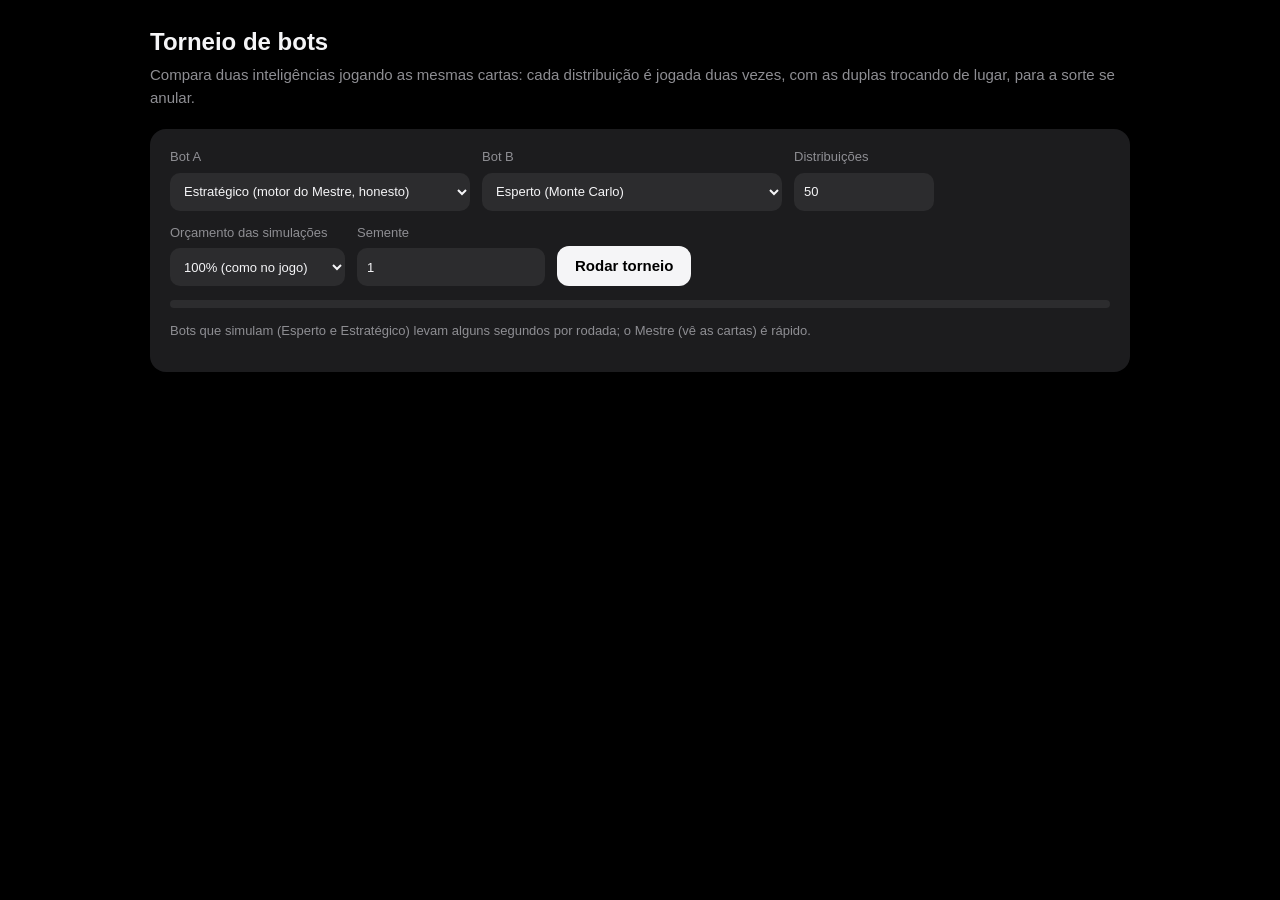
<file: torneio.html>
<!DOCTYPE html>
<html lang="pt-BR">
<head>
  <meta charset="UTF-8">
  <meta name="viewport" content="width=device-width, initial-scale=1">
  <title>Torneio de bots · Canastra Sacramento</title>
  <style>
    :root { --bg: #000; --surface: #1c1c1e; --surface-2: #2c2c2e; --text: #f5f5f7; --muted: #8e8e93; --green: #30d158; --red: #ff453a; --yellow: #ffd60a; }
    * { box-sizing: border-box; }
    body { margin: 0; background: var(--bg); color: var(--text); font: 15px/1.5 Inter, "Segoe UI", Arial, sans-serif; padding: 24px 16px; }
    main { max-width: 980px; margin: 0 auto; }
    h1 { font-size: 24px; margin: 0 0 4px; }
    p.sub { color: var(--muted); margin: 0 0 20px; }
    .panel { background: var(--surface); border-radius: 16px; padding: 18px 20px; margin-bottom: 16px; }
    .row { display: flex; flex-wrap: wrap; gap: 12px; align-items: end; }
    label { display: flex; flex-direction: column; gap: 6px; font-size: 13px; color: var(--muted); }
    select, input { font: inherit; color: var(--text); background: var(--surface-2); border: 0; border-radius: 10px; height: 38px; padding: 0 10px; min-width: 140px; }
    button { font: inherit; font-weight: 600; border: 0; border-radius: 12px; height: 40px; padding: 0 18px; cursor: pointer; background: var(--text); color: #000; }
    button:disabled { opacity: 0.4; cursor: default; }
    .bar { height: 8px; background: var(--surface-2); border-radius: 99px; overflow: hidden; margin-top: 14px; }
    .bar > div { height: 100%; width: 0; background: var(--green); transition: width 0.2s; }
    table { width: 100%; border-collapse: collapse; font-size: 14px; }
    th, td { text-align: right; padding: 8px 10px; border-bottom: 1px solid #2c2c2e; }
    th:first-child, td:first-child { text-align: left; color: var(--muted); }
    .verdict { font-size: 17px; font-weight: 600; margin: 4px 0 12px; }
    .verdict.win { color: var(--green); } .verdict.tie { color: var(--yellow); }
    .note { color: var(--muted); font-size: 13px; }
    pre#result { display: none; }
  </style>
</head>
<body>
<main>
  <h1>Torneio de bots</h1>
  <p class="sub">Compara duas inteligências jogando as mesmas cartas: cada distribuição é jogada duas vezes,
    com as duplas trocando de lugar, para a sorte se anular.</p>

  <div class="panel">
    <div class="row">
      <label>Bot A <select id="a"></select></label>
      <label>Bot B <select id="b"></select></label>
      <label>Distribuições <input id="n" type="number" min="5" max="5000" value="50"></label>
      <label>Orçamento das simulações
        <select id="scale"><option value="1">100% (como no jogo)</option><option value="0.5">50% (mais rápido)</option><option value="0.25">25% (bem mais rápido)</option></select>
      </label>
      <label>Semente <input id="seed" type="number" value="1"></label>
      <button id="run">Rodar torneio</button>
    </div>
    <div class="bar"><div id="progress"></div></div>
    <p class="note" id="status">Bots que simulam (Esperto e Estratégico) levam alguns segundos por rodada; o Mestre (vê as cartas) é rápido.</p>
  </div>

  <div class="panel" id="out" hidden></div>
  <pre id="result"></pre>
</main>

<script src="js/cards.js"></script>
<script src="js/rules.js"></script>
<script src="js/game.js"></script>
<script src="js/ai.js"></script>
<script src="js/mestre.js"></script>
<script src="js/arena.js"></script>
<script>
  const $ = (id) => document.getElementById(id);
  for (const [k, v] of Object.entries(Arena.BOTS)) {
    $('a').insertAdjacentHTML('beforeend', `<option value="${k}">${v.label}</option>`);
    $('b').insertAdjacentHTML('beforeend', `<option value="${k}">${v.label}</option>`);
  }
  $('a').value = 'mestre';
  $('b').value = 'esperto';

  function show(sum) {
    const keys = Object.keys(sum[sum.a]);
    const names = {
      pontosPorRodada: 'Pontos por rodada', rodadasVencidas: 'Rodadas vencidas', bates: 'Rodadas em que bateu',
      cartasNaMaoNoFim: 'Cartas na mão no fim da rodada', canastrasLimpas: 'Canastras limpas por rodada',
      lixoEntreguePor100Rodadas: 'Lixo entregue (a cada 100 rodadas)', presoPor100Rodadas: 'Ficou preso com 1 carta (a cada 100)',
      msPorJogada: 'Tempo por jogada (ms)',
    };
    const cls = sum.veredito.startsWith('Empate') ? 'tie' : 'win';
    $('out').hidden = false;
    $('out').innerHTML =
      `<div class="verdict ${cls}">${sum.veredito}</div>` +
      `<p>Diferença: <b>${sum.diferencaPorRodada >= 0 ? '+' : ''}${sum.diferencaPorRodada}</b> pontos por rodada para ${sum.a}, ` +
      `margem de erro ±${sum.margemDeErro95} (95%), em ${sum.rodadas} rodadas (${sum.distribuicoes} distribuições).</p>` +
      `<table><tr><th></th><th>${sum.a}</th><th>${sum.b}</th></tr>` +
      keys.map((k) => `<tr><td>${names[k] || k}</td><td>${sum[sum.a][k]}</td><td>${sum[sum.b][k]}</td></tr>`).join('') +
      '</table>';
  }

  // Interface: roda em pedaços para a página não congelar.
  $('run').onclick = async () => {
    const a = $('a').value; const b = $('b').value;
    const n = Math.max(1, +$('n').value); const scale = +$('scale').value; const seed0 = +$('seed').value;
    $('run').disabled = true;
    const parts = [];
    for (let i = 0; i < n; i++) {
      parts.push(Arena.duplicate(a, b, 1, seed0 + i, scale));
      $('progress').style.width = `${(100 * (i + 1)) / n}%`;
      $('status').textContent = `Distribuição ${i + 1} de ${n}…`;
      await new Promise((r) => setTimeout(r, 0));
    }
    show(Arena.summarize(Arena.merge(parts)));
    $('status').textContent = 'Pronto.';
    $('run').disabled = false;
  };

  // Modo automático (para rodar vários torneios em paralelo):
  // torneio.html?auto=1&a=mestre&b=esperto&n=20&seed=1&scale=0.5  → resultado em JSON.
  const q = new URLSearchParams(location.search);
  if (q.get('auto')) {
    try {
      const res = Arena.duplicate(q.get('a'), q.get('b'), +q.get('n') || 10, +q.get('seed') || 1, +q.get('scale') || 1);
      $('result').textContent = JSON.stringify(res);
    } catch (e) {
      $('result').textContent = JSON.stringify({ error: e.stack });
    }
    document.title = 'DONE';
  }
</script>
</body>
</html>
</file>
<file: css/style.css>
/*
 * style.css — Visual do jogo
 * Tema escuro e minimalista: fundo preto, painéis cinza-escuro arredondados,
 * cartas brancas com o valor grande e verso listrado.
 */

:root {
  --bg: #000;
  --surface: #1c1c1e;     /* painéis e botões */
  --surface-2: #2c2c2e;   /* botão ao passar o mouse, etiquetas */
  --surface-3: #3a3a3c;
  --text: #f5f5f7;
  --text-2: #d1d1d6;
  --muted: #8e8e93;
  --muted-2: #636366;
  --line: rgba(255, 255, 255, 0.08);
  --yellow: #ffd60a;
  --green: #30d158;
  --orange: #ff9f0a;
  --danger: #ff453a;
  --card: #fafafa;
  --card-ink: #111;
  --card-red: #ff3b30;
  --card-w: 70px;
  --card-h: 100px;
  --radius: 20px;
  --pad: 28px;
  --side: 320px;
}

* { box-sizing: border-box; }

html { scrollbar-color: var(--surface-3) transparent; }
::-webkit-scrollbar { width: 8px; height: 8px; }
::-webkit-scrollbar-thumb { background: var(--surface-3); border-radius: 8px; }
::-webkit-scrollbar-track { background: transparent; }

body {
  margin: 0;
  height: 100vh;
  display: flex;
  flex-direction: column;
  font-family: "Inter", -apple-system, "SF Pro Text", "Segoe UI Variable", "Segoe UI", system-ui, sans-serif;
  font-feature-settings: "tnum" 1;
  -webkit-font-smoothing: antialiased;
  background: var(--bg);
  color: var(--text);
  overflow: hidden;
}

/* ---------- Botões ---------- */
button {
  font: inherit;
  font-size: 15px;
  font-weight: 500;
  color: var(--text);
  background: var(--surface);
  border: none;
  border-radius: 16px;
  height: 46px;
  padding: 0 20px;
  cursor: pointer;
  transition: background 0.15s, opacity 0.15s;
}
button:hover:not(:disabled) { background: var(--surface-2); }
button:disabled { opacity: 0.35; cursor: not-allowed; }
button.btn-primary { background: var(--card); color: #000; }
button.btn-primary:hover:not(:disabled) { background: #e5e5ea; }
button.btn-danger { color: var(--danger); }
button.btn-light { color: var(--text-2); }
button.btn-small { height: 36px; border-radius: 12px; padding: 0 16px; font-size: 14px; }
button.btn-icon {
  width: 32px;
  height: 32px;
  padding: 0;
  border-radius: 50%;
  background: var(--surface-2);
  font-size: 11px;
  color: var(--text-2);
}
button.btn-icon:hover:not(:disabled) { background: var(--surface-3); }

select {
  font: inherit;
  font-size: 14px;
  font-weight: 500;
  color: var(--text);
  background: var(--surface) url("data:image/svg+xml,%3Csvg xmlns='http://www.w3.org/2000/svg' width='10' height='6'%3E%3Cpath d='M1 1l4 4 4-4' stroke='%238e8e93' stroke-width='1.6' fill='none' stroke-linecap='round'/%3E%3C/svg%3E") no-repeat right 14px center;
  border: none;
  border-radius: 12px;
  height: 36px;
  padding: 0 36px 0 14px;
  appearance: none;
  cursor: pointer;
}

/* ---------- Barra superior ---------- */
.topbar {
  display: flex;
  align-items: center;
  gap: 40px;
  padding: 16px var(--pad) 12px;
}
.brand { display: flex; align-items: center; }
.brand-logo { height: 38px; width: auto; display: block; }
.scoreboard { display: flex; gap: 36px; margin: 0 auto; }
.score { display: flex; flex-direction: column; align-items: center; gap: 3px; }
.score .label { font-size: 13px; color: var(--muted); display: flex; gap: 6px; align-items: center; }
.score .value { font-size: 21px; font-weight: 500; }
.score.us .value { color: var(--text); }
/* Meta: discreta, para não competir com o placar */
.score.meta { justify-content: center; padding-left: 28px; border-left: 1px solid var(--line); }
.score.meta .label { font-size: 12px; color: var(--muted-2); }
.score.meta .value { font-size: 13px; font-weight: 400; color: var(--muted); }
.topbar-actions { display: flex; gap: 10px; align-items: center; }
/* Botão de engrenagem (configurações) */
button.btn-gear { width: 36px; padding: 0; display: flex; align-items: center; justify-content: center; color: var(--text-2); }
button.btn-gear svg { transition: transform 0.3s; }
button.btn-gear:hover svg { transform: rotate(60deg); }

/* ---------- Etiquetas ---------- */
.chip {
  display: inline-flex;
  align-items: center;
  gap: 4px;
  font-size: 12px;
  font-weight: 500;
  padding: 4px 10px;
  border-radius: 999px;
  background: var(--surface-2);
  color: var(--muted);
  white-space: nowrap;
}
.chip.green { color: var(--green); background: rgba(48, 209, 88, 0.12); }
.chip.yellow { color: var(--yellow); background: rgba(255, 214, 10, 0.12); }
.chip.red { color: var(--danger); background: rgba(255, 69, 58, 0.14); }
.chip.tiny { font-size: 10px; padding: 2px 7px; }

/* ---------- Mesa ---------- */
.table {
  flex: 1;
  min-height: 0;
  display: grid;
  grid-template-columns: var(--side) minmax(0, 1fr);
  grid-template-rows: auto minmax(0, 1fr);
  grid-template-areas:
    "side players"
    "side board";
  gap: 16px 24px;
  padding: 4px var(--pad) 0;
}

/* Jogadores */
.players { grid-area: players; display: grid; grid-template-columns: repeat(4, minmax(0, 1fr)); gap: 12px; }
.player {
  padding: 12px 16px;
  border-radius: 16px;
  border: 1.5px solid transparent;
  display: flex;
  flex-direction: column;
  gap: 6px;
  min-width: 0;
  transition: background 0.2s, border-color 0.2s;
}
.player .top { display: flex; align-items: center; gap: 8px; min-height: 20px; }
.player .name { font-size: 14px; color: var(--text); font-weight: 500; }
.player .role { font-size: 12px; color: var(--muted-2); }       /* nível de inteligência */
.player .role .role-name { color: var(--muted); }                /* parceiro(a) / adversário(a) */
.player .dealer {
  width: 18px;
  height: 18px;
  border-radius: 50%;
  background: var(--text);
  color: #000;
  font-size: 10px;
  font-weight: 700;
  display: inline-flex;
  align-items: center;
  justify-content: center;
}
.player .mid { display: flex; align-items: center; gap: 10px; }
.player .stack { position: relative; height: 34px; flex: none; }
.player .stack .card { position: absolute; top: 0; }
.player .count { font-size: 22px; font-weight: 500; }
.player .unit { font-size: 13px; color: var(--muted); }
.player.active { background: var(--surface); border-color: var(--yellow); }
.player.active .name { color: var(--text); }
.player .playing { margin-left: auto; }
.player.active.me { border-color: var(--green); }

/* Tabuleiro: jogos das duplas, monte e lixo */
/* Duas linhas (Eles em cima, Nós embaixo) e o monte/lixo à direita, entre as duas. */
.board {
  grid-area: board;
  display: grid;
  grid-template-columns: minmax(0, 1fr) auto;
  grid-template-rows: minmax(0, 1fr) minmax(0, 1fr);
  gap: 16px 32px;
  min-height: 0;
}
#team-1 { grid-column: 1; grid-row: 1; }
#team-0 { grid-column: 1; grid-row: 2; }
.panel { background: var(--surface); border-radius: var(--radius); padding: 16px 20px; }
.team-area { min-height: 0; overflow: auto; }
.panel-header { display: flex; align-items: center; gap: 10px; margin-bottom: 12px; }
.panel-title { font-size: 15px; font-weight: 600; }
.panel-sub { font-size: 13px; color: var(--muted); }
.panel-header .chip { margin-left: auto; }

.melds { display: flex; flex-wrap: wrap; gap: 14px 22px; align-items: flex-start; }

/* Tamanho das cartas de cada área (escolhido na engrenagem). 1 = tamanho normal. */
:root { --zoom-table: 1; --zoom-hand: 1; --zoom-piles: 1; }
.team-area .melds, .staging .meld { zoom: var(--zoom-table); }
.hand { zoom: var(--zoom-hand); }
.piles { zoom: var(--zoom-piles); }
.meld {
  display: flex;
  flex-direction: column;
  gap: 7px;
  padding: 6px;
  margin: -6px;
  border-radius: 14px;
  border: 1.5px solid transparent;
}
.meld .cards-row, .meld .red-threes { display: flex; }
.meld .cards-row .card + .card,
.meld .red-threes .card + .card { margin-left: -26px; box-shadow: -3px 0 8px rgba(0, 0, 0, 0.18); }
.meld-info { font-size: 12px; color: var(--muted); display: flex; gap: 6px; align-items: center; }
.meld.clickable { cursor: pointer; border-color: rgba(255, 69, 58, 0.55); border-style: dashed; }
.meld.clickable:hover { background: rgba(255, 69, 58, 0.08); }
/* Painel "Nós" pronto para receber uma sequência nova (clique ou soltar cartas) */
.team-area.clickable { cursor: pointer; box-shadow: inset 0 0 0 1.5px rgba(255, 69, 58, 0.45); }
.team-area.clickable:hover { box-shadow: inset 0 0 0 1.5px var(--danger); }
/* Onde as cartas arrastadas vão cair */
.drop-over { outline: 2px dashed var(--danger); outline-offset: 4px; }
.team-area.drop-over, .hand.drop-over { outline-offset: -6px; background-color: rgba(255, 69, 58, 0.06); }
.meld.drop-over { background: rgba(255, 69, 58, 0.1); }
.empty-note { font-size: 13px; color: var(--muted-2); }

/* Monte em cima do lixo, numa coluna à direita da mesa */
.piles {
  grid-column: 2;
  grid-row: 1 / span 2;
  align-self: center;
  display: flex;
  flex-direction: column;
  align-items: center;
  gap: 22px;
  padding-right: 4px;
}
.pile { display: flex; flex-direction: column; align-items: center; gap: 8px; }
.pile-meta { display: flex; align-items: center; gap: 8px; font-size: 13px; color: var(--muted); }
.pile-meta b { color: var(--text); font-weight: 500; font-size: 15px; }

/* Pilha: cartas de baixo deslocadas para dar volume; a de cima é a única que reage */
.pile-stack { position: relative; }
.pile-stack .card { position: absolute; top: 0; left: 0; }
.pile-stack .under { box-shadow: 0 1px 3px rgba(0, 0, 0, 0.6); }
.pile-stack .top { transition: transform 0.15s; }
.pile.clickable .pile-stack .top { cursor: pointer; box-shadow: 0 0 0 3px var(--danger); }
.pile.clickable .pile-stack .top:hover { transform: translateY(-10px); }
.pile.clickable { cursor: pointer; }
.pile.clickable .empty-slot { border-color: var(--danger); }
.empty-slot { width: var(--card-w); height: var(--card-h); border: 1.5px dashed var(--surface-3); border-radius: 14px; }

/* Coluna da direita: narração e histórico */
.side { grid-area: side; display: flex; flex-direction: column; gap: 16px; min-height: 0; }
.narration { display: flex; flex-direction: column; gap: 8px; min-height: 150px; padding: 20px; }
.narration .label { font-size: 13px; color: var(--muted); }
.narration .who { font-size: 24px; font-weight: 600; letter-spacing: -0.3px; display: flex; align-items: center; gap: 10px; }

/* Fotos dos personagens (bots): o busto inteiro, sem moldura, com fundo transparente.
   A altura é fixa e a largura acompanha a proporção de cada imagem. */
.avatar {
  height: 54px;
  width: auto;
  flex: none;
  user-select: none;
  filter: drop-shadow(0 2px 6px rgba(0, 0, 0, 0.35));
}
.avatar.narr { height: 40px; }
.avatar.small { height: 42px; }
/* Pessoa no modo online: a inicial do nome num círculo, no lugar da foto */
.avatar.letra {
  display: inline-flex;
  align-items: center;
  justify-content: center;
  aspect-ratio: 1;
  border-radius: 50%;
  background: var(--surface-3);
  color: var(--text);
  font-size: 22px;
  font-weight: 600;
  filter: none;
}
.avatar.letra.narr, .avatar.letra.small { font-size: 17px; }
body.online #btn-new { display: none; } /* no online, a partida é da sala */
.player .info { display: flex; flex-direction: column; gap: 6px; min-width: 0; flex: 1; }
.player:has(.avatar) { flex-direction: row; align-items: flex-end; gap: 12px; }
/* No quadro do jogador, a base da foto fica alinhada com a base das cartas */
.player .avatar { height: 66px; }
.modal-box .set-row .set-who { flex: 1; }
.modal-box .set-check { cursor: pointer; }
.modal-box .set-check input { width: 20px; height: 20px; accent-color: var(--green); cursor: pointer; flex: none; }

/* ---------- Modo depuração ---------- */
/* Cartas do bot viradas para cima, no quadro do jogador */
.player .bot-hand { font-size: 11px; line-height: 1.9; max-width: 100%; }
.player .bot-hand .cardtag { margin: 0 2px 0 0; }
/* "Por quê?": motivos de cada decisão do bot */
details.why { margin-top: 4px; font-size: 12.5px; color: var(--text-2); }
details.why summary { cursor: pointer; color: var(--yellow); font-weight: 600; font-size: 13px; list-style: none; }
details.why summary::-webkit-details-marker { display: none; }
details.why summary::before { content: "▸ "; }
details.why[open] summary::before { content: "▾ "; }
details.why ul { margin: 6px 0 0; padding-left: 16px; line-height: 1.5; }
details.why li { margin-bottom: 5px; }
.narration details.why ul { max-height: 260px; overflow: auto; }
.log li.debug { list-style: none; }
.narration .who.mine { color: var(--green); }
.narration .what { font-size: 14px; color: var(--text-2); line-height: 1.5; white-space: pre-line; margin-top: 4px; max-height: 260px; overflow: auto; }
.narration button { margin-top: 8px; width: 100%; }
.narration kbd { font: inherit; font-size: 12px; color: #6e6e73; margin-left: 6px; }
.narration.waiting { box-shadow: inset 0 0 0 1.5px var(--yellow); }

.log { flex: 1; min-height: 0; overflow: auto; padding: 14px 18px; }
.log.collapsed { flex: none; overflow: hidden; }
.log.collapsed ol { display: none; }
.log-header { display: flex; align-items: center; justify-content: space-between; gap: 6px; }
.log-header h3 { flex: 1; }
#btn-log-download { font-size: 15px; }
/* Número da jogada e marca ⚑ (jogada duvidosa, para conferir depois) */
.log li .turn-tag { float: right; display: inline-flex; align-items: center; gap: 2px; margin-left: 8px; }
.log .turn-no { font-size: 11px; color: var(--muted); font-variant-numeric: tabular-nums; }
.log button.flag { height: auto; padding: 0 3px; border-radius: 6px; background: none; font-size: 13px; line-height: 1.2; color: var(--muted-2); }
.log button.flag:hover:not(:disabled) { background: var(--surface-2); color: var(--text-2); }
.log button.flag.on { color: var(--danger); }
.narration { position: relative; }
.narration button.narr-flag { position: absolute; top: 14px; right: 14px; width: auto; height: 28px; margin: 0; padding: 0 10px;
  border-radius: 99px; background: var(--surface-2); color: var(--muted); font-size: 12px; }
.narration button.narr-flag:hover:not(:disabled) { background: var(--surface-3); color: var(--text-2); }
.narration button.narr-flag.on { color: var(--danger); }
.log h3 { margin: 0; font-size: 15px; font-weight: 600; }
.log ol { list-style: none; margin: 10px 0 0; padding: 0; font-size: 13px; }
.log li { position: relative; padding: 8px 0 8px 16px; border-bottom: 1px solid var(--line); color: var(--text-2); line-height: 1.4; }
.log li:last-child { border-bottom: none; }
.log li::before { content: ""; position: absolute; left: 0; top: 14px; width: 6px; height: 6px; border-radius: 50%; background: var(--muted-2); }
.log li.team-0::before { background: var(--green); }
.log li.team-1::before { background: var(--orange); }
.log li.system { color: var(--muted); }

/* ---------- Cartas ---------- */
.card {
  width: var(--card-w);
  height: var(--card-h);
  background: var(--card);
  border-radius: 14px;
  position: relative;
  color: var(--card-ink);
  flex: none;
  user-select: none;
  box-shadow: 0 1px 3px rgba(0, 0, 0, 0.3);
}
.card .rank { position: absolute; top: 10px; left: 11px; font-size: 30px; font-weight: 400; line-height: 1; letter-spacing: -1px; }
.card .suit { position: absolute; bottom: 11px; left: 11px; font-size: 23px; line-height: 1; }
.card.red { color: var(--card-red); }
.card.joker { color: #5e5ce6; }
.card.joker .rank { font-size: 24px; letter-spacing: -0.5px; }
.card .suit svg { display: block; width: 1.3em; height: 1.3em; margin-left: -0.1em; }
/* Pontinho laranja = curinga */
.card.wild::before {
  content: "";
  position: absolute;
  top: 11px;
  right: 10px;
  width: 8px;
  height: 8px;
  border-radius: 50%;
  background: var(--orange);
}

.card.small { width: 46px; height: 66px; border-radius: 9px; }
.card.small .rank { font-size: 19px; top: 6px; left: 7px; letter-spacing: -0.6px; }
.card.small .suit { font-size: 15px; bottom: 7px; left: 7px; }
.card.small.joker .rank { font-size: 15px; }
.card.small.wild::before { top: 7px; right: 6px; width: 6px; height: 6px; }

/* Verso: listras diagonais vermelhas, linha e espaço com a mesma espessura */
.card.back::after {
  content: "";
  position: absolute;
  inset: 7px;
  border-radius: 8px;
  background: repeating-linear-gradient(135deg, var(--card-red) 0 3px, transparent 3px 6px);
}
.card.small.back::after { inset: 5px; border-radius: 5px; background: repeating-linear-gradient(135deg, var(--card-red) 0 2px, transparent 2px 4px); }
.card.mini { width: 24px; height: 34px; border-radius: 5px; box-shadow: -2px 0 4px rgba(0, 0, 0, 0.45); }
.card.mini.back::after { inset: 3px; border-radius: 3px; background: repeating-linear-gradient(135deg, var(--card-red) 0 1.5px, transparent 1.5px 3px); }

.card.fresh { box-shadow: 0 0 0 3px var(--yellow), 0 0 22px rgba(255, 214, 10, 0.45); }
.card.flying {
  position: fixed;
  z-index: 50;
  pointer-events: none;
  transform-origin: top left;
  margin: 0 !important;
  box-shadow: 0 12px 30px rgba(0, 0, 0, 0.55);
}

/* ---------- Zona do jogador ---------- */
.player-zone {
  display: grid;
  grid-template-columns: var(--side) minmax(0, 1fr);
  grid-template-areas: "actions main";
  gap: 24px;
  padding: 16px var(--pad) 20px;
}
.player-main { grid-area: main; min-width: 0; }
.status-row { display: flex; gap: 16px; align-items: baseline; flex-wrap: wrap; min-height: 22px; }
.status { font-size: 15px; font-weight: 600; display: flex; align-items: center; gap: 8px; }
.player-zone.active .status { color: var(--green); }
.player-zone.active .status::before { content: ""; width: 8px; height: 8px; border-radius: 50%; background: var(--green); }
.message { font-size: 14px; color: var(--muted); }
.message.error { color: var(--danger); font-weight: 500; }
.message.ok { color: var(--green); }

.staging {
  display: none;
  gap: 14px;
  align-items: center;
  margin-top: 12px;
  padding: 10px 14px;
  border-radius: 16px;
  border: 1.5px dashed rgba(255, 214, 10, 0.5);
  flex-wrap: wrap;
}
.staging.visible { display: flex; }
.staging .stage-title { font-size: 13px; font-weight: 600; color: var(--yellow); line-height: 1.4; }
.staging .stage-title small { font-size: 11.5px; font-weight: 500; color: var(--muted); }
.staging.clickable { cursor: pointer; border-color: rgba(255, 69, 58, 0.55); }
.staging.clickable:hover { background: rgba(255, 69, 58, 0.05); }
.staging.drop-over { outline-offset: 2px; background: rgba(255, 69, 58, 0.06); }
/* Botão pequeno "Desfazer" embaixo de cada jogo da abertura */
button.meld-undo {
  height: 22px;
  padding: 0 8px;
  border-radius: 8px;
  font-size: 12px;
  font-weight: 500;
  color: var(--text-2);
  background: var(--surface-2);
}
button.meld-undo:hover:not(:disabled) { background: var(--surface-3); color: var(--danger); }
/* Carta da área amarela que pode voltar para a mão (clique) */
.staging .card.removable { cursor: pointer; transition: transform 0.15s, box-shadow 0.15s; }
.staging .card.removable:hover { transform: translateY(-8px); box-shadow: 0 0 0 2px var(--danger), -3px 0 8px rgba(0, 0, 0, 0.18); }

/* Janela "Como você quer montar?": cada opção é um quadro clicável */
.arrangements { display: flex; flex-direction: column; gap: 12px; margin-top: 16px; }
.arrangement {
  display: flex;
  flex-direction: column;
  gap: 12px;
  padding: 14px 16px 12px;
  border-radius: 16px;
  background: var(--surface-2);
  border: 1.5px solid transparent;
  cursor: pointer;
  transition: border-color 0.15s, background 0.15s;
}
.arrangement:hover, .arrangement:focus-visible { border-color: var(--danger); background: var(--surface-3); outline: none; }
.arrangement .arr-label { font-size: 13px; font-weight: 600; color: var(--text-2); }
.arrangement .arr-melds { display: flex; flex-wrap: wrap; gap: 14px 28px; }
.arrangement .meld { margin: 0; padding: 0; }
.arrangement .meld-info .clean { color: var(--green); }
.card.pick-wild { box-shadow: 0 0 0 2.5px var(--yellow), -3px 0 8px rgba(0, 0, 0, 0.18); }

.hand { display: flex; flex-wrap: wrap; padding-top: 20px; min-height: 124px; row-gap: 10px; }
.hand .card { margin-right: -14px; cursor: pointer; transition: transform 0.15s; box-shadow: -4px 0 12px rgba(0, 0, 0, 0.22); }
.hand .card:hover { transform: translateY(-6px); }
.hand.locked .card { cursor: default; }
.hand.locked .card:hover { transform: none; }
.hand .card.selected { transform: translateY(-16px); box-shadow: 0 0 0 3px var(--danger), -4px 0 12px rgba(0, 0, 0, 0.22); }
.hand .card.fresh { box-shadow: 0 0 0 3px var(--yellow), 0 0 22px rgba(255, 214, 10, 0.45); }
.hand .card.selected.fresh { box-shadow: 0 0 0 3px var(--danger), -4px 0 12px rgba(0, 0, 0, 0.22); }
.hand .card.new::after {
  content: "nova";
  position: absolute;
  bottom: 9px;
  right: 8px;
  font-size: 10px;
  font-weight: 600;
  background: var(--yellow);
  color: #000;
  border-radius: 6px;
  padding: 1px 5px;
}

.actions { grid-area: actions; display: grid; grid-template-columns: 1fr 1fr; gap: 10px; align-content: start; padding-top: 32px; }
.actions button { padding: 0 12px; font-size: 14px; }
.actions button:only-of-type { grid-column: 1 / -1; }
.actions button.full { grid-column: 1 / -1; display: flex; align-items: center; justify-content: center; gap: 8px; }
.actions button.full svg { flex: none; }
.actions .hint { grid-column: 1 / -1; font-size: 12.5px; color: var(--muted); line-height: 1.45; }

/* ---------- Cartas citadas nos textos (histórico e quadro da jogada) ---------- */
.cardtag {
  display: inline-block;
  background: var(--card);
  color: var(--card-ink);
  border-radius: 5px;
  padding: 0 5px;
  margin: 1px 1px;
  font-size: 0.92em;
  font-weight: 600;
  line-height: 1.45;
  white-space: nowrap;
}
.cardtag.red { color: var(--card-red); }
.cardtag.joker { color: #5e5ce6; }

/* ---------- Aviso flutuante ---------- */
.toast {
  position: fixed;
  left: 50%;
  bottom: 190px;
  transform: translate(-50%, 12px);
  max-width: 560px;
  width: max-content;
  background: var(--surface-2);
  color: var(--text);
  border: 1px solid rgba(255, 69, 58, 0.5);
  border-radius: 14px;
  padding: 12px 18px;
  font-size: 14px;
  line-height: 1.45;
  box-shadow: 0 12px 32px rgba(0, 0, 0, 0.6);
  opacity: 0;
  pointer-events: none;
  transition: opacity 0.2s, transform 0.2s;
  z-index: 40;
}
.toast.show { opacity: 1; transform: translate(-50%, 0); }

/* ---------- Janelas (modal) ---------- */
.modal {
  position: fixed;
  inset: 0;
  background: rgba(0, 0, 0, 0.72);
  backdrop-filter: blur(6px);
  display: flex;
  align-items: center;
  justify-content: center;
  z-index: 10;
  padding: 16px;
}
.modal.hidden { display: none; }
.modal-box {
  background: var(--surface);
  color: var(--text);
  border-radius: 24px;
  padding: 28px 32px;
  max-width: 640px;
  width: 100%;
  max-height: 88vh;
  overflow: auto;
}
.modal-box h2 { margin: 0 0 6px; font-size: 22px; font-weight: 600; letter-spacing: -0.3px; }
.modal-box h3 { margin: 22px 0 8px; font-size: 15px; font-weight: 600; }
.modal-box p { color: var(--muted); margin: 6px 0; font-size: 14px; }
.modal-box p strong { color: var(--text); font-size: 17px; }
.modal-box table { width: 100%; border-collapse: separate; border-spacing: 0; margin: 14px 0; font-size: 14px; }
.modal-box th { color: var(--muted); font-weight: 500; font-size: 13px; }
.modal-box th, .modal-box td { padding: 9px 8px; border-bottom: 1px solid var(--line); text-align: right; }
.modal-box th:first-child, .modal-box td:first-child { text-align: left; }
.modal-box td:first-child { color: var(--text-2); }
/* Tarja "Total da rodada": fundo cinza, borda verde e cantos arredondados */
.modal-box tr.total td {
  font-weight: 600;
  color: var(--text);
  background: var(--surface-2);
  border-top: 1.5px solid rgba(48, 209, 88, 0.6);
  border-bottom: 1.5px solid rgba(48, 209, 88, 0.6);
  padding-top: 12px;
  padding-bottom: 12px;
}
.modal-box tr.total td:first-child { border-left: 1.5px solid rgba(48, 209, 88, 0.6); border-radius: 12px 0 0 12px; padding-left: 14px; }
.modal-box tr.total td:last-child { border-right: 1.5px solid rgba(48, 209, 88, 0.6); border-radius: 0 12px 12px 0; padding-right: 14px; }
/* Linha logo acima da tarja: sem a risca de baixo, para a tarja respirar */
.modal-box tr:has(+ tr.total) td { border-bottom: none; }
.modal-box ul { padding-left: 18px; color: var(--text-2); font-size: 14px; line-height: 1.5; }
.modal-box li { margin-bottom: 5px; }
/* Placar acumulado em destaque */
.modal-box .hero { display: grid; grid-template-columns: 1fr 1fr; gap: 12px; margin: 18px 0 6px; }
.hero-score { background: var(--surface-2); border-radius: 18px; padding: 16px 18px; display: flex; flex-direction: column; gap: 2px; }
.hero-score .label { font-size: 13px; color: var(--muted); }
.hero-score .value { font-size: 36px; font-weight: 600; letter-spacing: -0.8px; line-height: 1.15; }
.hero-score .delta { font-size: 13px; color: var(--muted); }
.hero-score.us { box-shadow: inset 0 0 0 1.5px rgba(255, 255, 255, 0.14); }

/* Cartas que ficaram na mão: recolhido, com um botão + para expandir (vira − quando aberto) */
.hands-box { margin-top: 8px; border-top: 1px solid var(--line); padding-top: 12px; }
.hands-box summary {
  cursor: pointer;
  list-style: none;
  font-size: 15px;
  font-weight: 600;
  display: flex;
  align-items: center;
  gap: 12px;
  padding: 8px 10px;
  margin: 0 -10px;
  border-radius: 14px;
  transition: background 0.15s;
}
.hands-box summary:hover { background: var(--surface-2); }
.hands-box summary::-webkit-details-marker { display: none; }
/* O "+" é desenhado com duas barras (sempre centralizado, qualquer que seja a fonte) */
.hands-box summary::before {
  content: "";
  flex: none;
  width: 30px;
  height: 30px;
  border-radius: 50%;
  background:
    linear-gradient(#000, #000) center / 12px 2px no-repeat,
    linear-gradient(#000, #000) center / 2px 12px no-repeat,
    var(--card);
  transition: transform 0.15s;
}
.hands-box summary:hover::before { transform: scale(1.08); }
/* Aberto: só a barra deitada (vira "−") */
.hands-box[open] summary::before {
  background:
    linear-gradient(#000, #000) center / 12px 2px no-repeat,
    var(--card);
}
.hands-box summary .count { font-size: 12px; font-weight: 500; color: var(--muted); background: var(--surface-2); border-radius: 999px; padding: 1px 8px; }
.modal-box .hands { list-style: none; padding: 0; margin: 12px 0 0; }
.modal-box .hands li { display: flex; gap: 12px; align-items: baseline; padding: 6px 0; }
.modal-box .hands li b { min-width: 64px; color: var(--text-2); font-weight: 500; }
.modal-box .hands .none { color: var(--muted); font-size: 13px; }
.modal-box button { background: var(--surface-2); }
.modal-box button:hover:not(:disabled) { background: var(--surface-3); }
.modal-box button.btn-primary { background: var(--card); color: #000; }
.modal-box .modal-actions { display: flex; justify-content: flex-end; gap: 10px; margin-top: 18px; }

/* Página de configurações */
.modal-box .set-row {
  display: flex;
  align-items: center;
  justify-content: space-between;
  gap: 16px;
  padding: 10px 0;
  border-bottom: 1px solid var(--line);
}
.modal-box .set-who { display: flex; flex-direction: column; gap: 2px; font-size: 14px; }
.modal-box .set-who b { font-weight: 600; }
.modal-box .set-who span { color: var(--muted); font-size: 13px; }
.modal-box .set-row select { flex: none; min-width: 190px; background-color: var(--surface-2); }
.modal-box .set-note { font-size: 13px; margin-top: 12px; }
.modal-box .set-help { margin-top: 10px; }
.modal-box .set-help ul { margin: 10px 0 0; padding-left: 18px; }
.modal-box .set-help li { margin-bottom: 8px; }

/* ---------- Tela inicial e modo online (por cima da mesa) ---------- */
.telas {
  position: fixed;
  inset: 0;
  z-index: 15;
  background: var(--bg);
  overflow: auto;
  display: flex;
  justify-content: center;
  padding: 40px 16px;
}
.telas.hidden { display: none; }
body.com-tela { overflow: hidden; } /* a mesa por trás não rola enquanto uma tela está aberta */
.tela-caixa { width: 100%; max-width: 440px; margin: auto 0; display: flex; flex-direction: column; gap: 14px; }
.tela-caixa.larga { max-width: 620px; }
.tela-caixa.tela-inicio { align-items: center; text-align: center; gap: 36px; }
.tela-logo { height: 84px; width: auto; }
.menu { display: flex; flex-direction: column; gap: 12px; width: 100%; }
button.menu-op {
  height: auto;
  padding: 18px 22px;
  border-radius: var(--radius);
  display: flex;
  flex-direction: column;
  align-items: flex-start;
  gap: 4px;
  text-align: left;
}
button.menu-op b { font-size: 18px; font-weight: 600; }
button.menu-op span { font-size: 14px; font-weight: 400; color: var(--muted); }
button.menu-op.btn-primary span { color: #48484a; }
.telas h2 { margin: 6px 0 0; font-size: 26px; font-weight: 600; letter-spacing: -0.4px; }
.telas h3 { margin: 10px 0 0; font-size: 15px; font-weight: 600; }
.telas p { margin: 0; color: var(--muted); font-size: 14px; line-height: 1.5; }
.telas p b { color: var(--text-2); font-weight: 600; }
.telas a { color: var(--text-2); }
.tela-topo { display: flex; justify-content: space-between; align-items: center; gap: 12px; flex-wrap: wrap; }
button.tela-voltar { height: 36px; border-radius: 12px; padding: 0 14px; font-size: 14px; color: var(--text-2); }
.tela-eu { font-size: 14px; color: var(--muted); }
.tela-eu b { color: var(--text); font-weight: 600; }
.telas p.tela-erro { color: var(--danger); min-height: 21px; }
.linha-form { display: flex; gap: 10px; }
.linha-form input { flex: 1; }
.telas input {
  min-width: 0;
  flex-shrink: 0;
  height: 46px;
  border-radius: 16px;
  border: 1px solid var(--line);
  background: var(--surface);
  color: var(--text);
  font: inherit;
  font-size: 15px;
  padding: 0 16px;
  outline: none;
}
.telas input:focus { border-color: var(--muted-2); }
.telas input::placeholder { color: var(--muted-2); }

/* Lista de salas */
.lista-salas { display: flex; flex-direction: column; gap: 8px; }
.sala-item { display: flex; align-items: center; gap: 14px; background: var(--surface); border-radius: 16px; padding: 12px 12px 12px 18px; }
.sala-info { flex: 1; min-width: 0; display: flex; flex-direction: column; gap: 3px; }
.sala-info b { font-size: 16px; font-weight: 600; overflow: hidden; text-overflow: ellipsis; white-space: nowrap; }
.sala-info span { font-size: 13px; color: var(--muted); }
.sala-pontos { display: flex; gap: 4px; }
.sala-pontos i { width: 9px; height: 9px; border-radius: 50%; background: var(--surface-3); }
.sala-pontos i.on { background: var(--green); }
.sala-item button { height: 38px; border-radius: 12px; background: var(--surface-2); }
.sala-item button:hover:not(:disabled) { background: var(--surface-3); }
.telas p.vazio { text-align: center; padding: 22px 0; background: var(--surface); border-radius: 16px; }

/* Sala: mesa redonda com 4 cadeiras (0 embaixo, 1 à esquerda, 2 em cima, 3 à direita) */
.mesa-redonda { position: relative; width: 100%; max-width: 470px; aspect-ratio: 1; margin: 4px auto; }
.mesa-tampo {
  position: absolute;
  inset: 25%;
  border-radius: 50%;
  background: radial-gradient(circle at 50% 38%, #2c2c2e, #1c1c1e 72%);
  box-shadow: inset 0 0 0 10px #232325, inset 0 0 0 11px var(--line), 0 22px 50px rgba(0, 0, 0, 0.7);
}
.mesa-par { position: absolute; border: 0 dashed var(--surface-3); }
.mesa-par.vertical { left: 50%; top: 9%; bottom: 9%; border-left-width: 2px; margin-left: -1px; }
.mesa-par.horizontal { top: 50%; left: 9%; right: 9%; border-top-width: 2px; margin-top: -1px; }
.mesa-par.nos { border-color: rgba(48, 209, 88, 0.6); }
.mesa-par.eles { border-color: rgba(255, 159, 10, 0.5); }
.mesa-monte { position: absolute; left: 50%; top: 50%; width: 46px; height: 66px; transform: translate(-50%, -50%); }
.mesa-monte .card { position: absolute; inset: 0; }
.mesa-monte .card:first-child { transform: rotate(-12deg); }
.mesa-monte .card:last-child { transform: rotate(8deg); }
.cadeira { position: absolute; width: 128px; display: flex; flex-direction: column; align-items: center; gap: 3px; text-align: center; }
.cadeira.pos-0 { left: 50%; bottom: 0; transform: translateX(-50%); }
.cadeira.pos-2 { left: 50%; top: 0; transform: translateX(-50%); }
.cadeira.pos-1 { left: 0; top: 50%; transform: translateY(-50%); }
.cadeira.pos-3 { right: 0; top: 50%; transform: translateY(-50%); }
button.assento {
  position: relative;
  width: 68px;
  height: 68px;
  padding: 0;
  border-radius: 50%;
  display: flex;
  align-items: center;
  justify-content: center;
  background: var(--surface-2);
  border: 2px solid var(--surface-3);
  margin-bottom: 3px;
}
button.assento:disabled { opacity: 1; cursor: default; }
.assento .letra { font-size: 26px; font-weight: 600; color: var(--text); }
.assento svg { width: 30px; height: 30px; }
.assento .bot { display: flex; color: var(--muted); }
.assento .sentar { display: none; flex-direction: column; align-items: center; gap: 1px; color: var(--text); }
.assento .sentar svg { width: 20px; height: 20px; }
.assento .sentar small { font-size: 11px; font-weight: 600; }
.cadeira.livre button.assento { border-style: dashed; background: var(--surface); }
.cadeira.livre button.assento:hover:not(:disabled) { border-color: var(--text-2); }
.cadeira.livre button.assento:hover:not(:disabled) .bot { display: none; }
.cadeira.livre button.assento:hover:not(:disabled) .sentar { display: flex; }
.cadeira.minha button.assento { border-color: var(--text); background: var(--card); }
.cadeira.minha .assento .letra { color: #000; }
.cadeira.dupla button.assento { border-color: var(--green); }
.cadeira.adv button.assento { border-color: var(--orange); }
.cadeira-nome { font-size: 14px; font-weight: 600; max-width: 100%; overflow: hidden; text-overflow: ellipsis; white-space: nowrap; }
.cadeira-nome .coroa { color: var(--yellow); font-size: 12px; }
.cadeira-papel { font-size: 12px; color: var(--muted); }
.cadeira-papel.dupla { color: var(--green); }
.cadeira-papel.adv { color: var(--orange); }
.cadeira-papel.minha { color: var(--text); }
.cadeira select {
  margin-top: 3px;
  height: 30px;
  border-radius: 10px;
  border: none;
  padding: 0 8px;
  font: inherit;
  font-size: 12px;
  color: var(--text);
  background: var(--surface-2);
  cursor: pointer;
}
.sala-rodape { display: flex; flex-direction: column; align-items: center; gap: 10px; text-align: center; }
.sala-rodape button.btn-primary { min-width: 220px; }
.telas p.sem-cadeira { font-size: 13px; }
@media (max-width: 520px) {
  .cadeira { width: 96px; }
  button.assento { width: 56px; height: 56px; }
  .mesa-tampo { inset: 27%; }
}

/* ---------- Telas menores ---------- */
@media (max-width: 1100px) {
  body { overflow: auto; height: auto; min-height: 100vh; }
  .table { grid-template-columns: minmax(0, 1fr); grid-template-areas: "players" "board" "side"; }
  .board { grid-template-columns: minmax(0, 1fr); grid-template-rows: auto; }
  #team-1, #team-0, .piles { grid-column: 1; grid-row: auto; }
  .piles { justify-self: center; }
  .team-area { min-height: 130px; }
  .log { max-height: 220px; }
  .player-zone { grid-template-columns: minmax(0, 1fr); grid-template-areas: "main" "actions"; }
  .actions { padding-top: 0; }
  .topbar { flex-wrap: wrap; gap: 16px; }
  .scoreboard { order: 3; width: 100%; justify-content: space-around; margin: 0; }
}
@media (max-width: 640px) {
  :root { --pad: 16px; }
  .players { grid-template-columns: repeat(2, minmax(0, 1fr)); }
}
</file>
